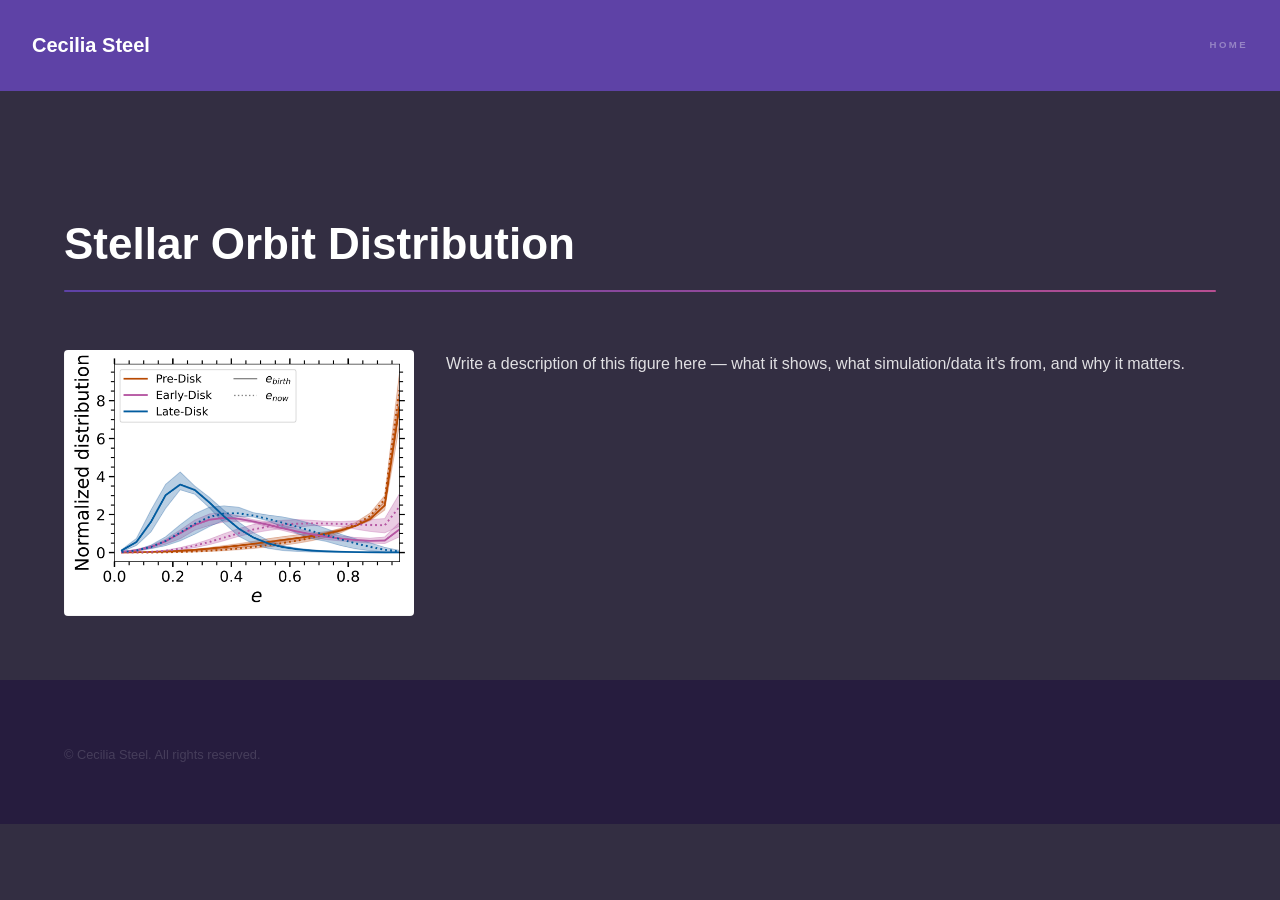
<file: figure1.html>
<!DOCTYPE HTML>
<html>
	<head>
		<title></title>
		<meta charset="utf-8" />
		<meta name="viewport" content="width=device-width, initial-scale=1, user-scalable=no" />
		<link rel="stylesheet" href="assets/css/main.css" />
		<link rel="stylesheet" href="assets/css/custom.css" />
		<noscript><link rel="stylesheet" href="assets/css/noscript.css" /></noscript>
	</head>
	<body class="is-preload">
		<header id="header">
			<a href="index.html" class="title">Cecilia Steel</a>
			<nav>
				<ul>
					<li><a href="index.html">Home</a></li>
				</ul>
			</nav>
		</header>
		<div id="wrapper">
			<section id="main" class="wrapper">
			    <div class="inner">
			        <h1 class="major">Stellar Orbit Distribution</h1>
			        <div id="figure-content">
			            <span class="image fit" id="figure-image"><img src="images/edist.png" alt="" /></span>
			            <p>Write a description of this figure here — what it shows, what simulation/data it's from, and why it matters.</p>
			        </div>
			    </div>
			</section>
		</div>
		<footer id="footer" class="wrapper alt">
			<div class="inner">
				<ul class="menu">
					<li>&copy; Cecilia Steel. All rights reserved.</li>
				</ul>
			</div>
		</footer>
		<script src="assets/js/jquery.min.js"></script>
		<script src="assets/js/jquery.scrollex.min.js"></script>
		<script src="assets/js/jquery.scrolly.min.js"></script>
		<script src="assets/js/browser.min.js"></script>
		<script src="assets/js/breakpoints.min.js"></script>
		<script src="assets/js/util.js"></script>
		<script src="assets/js/main.js"></script>
	</body>
</html>
</file>
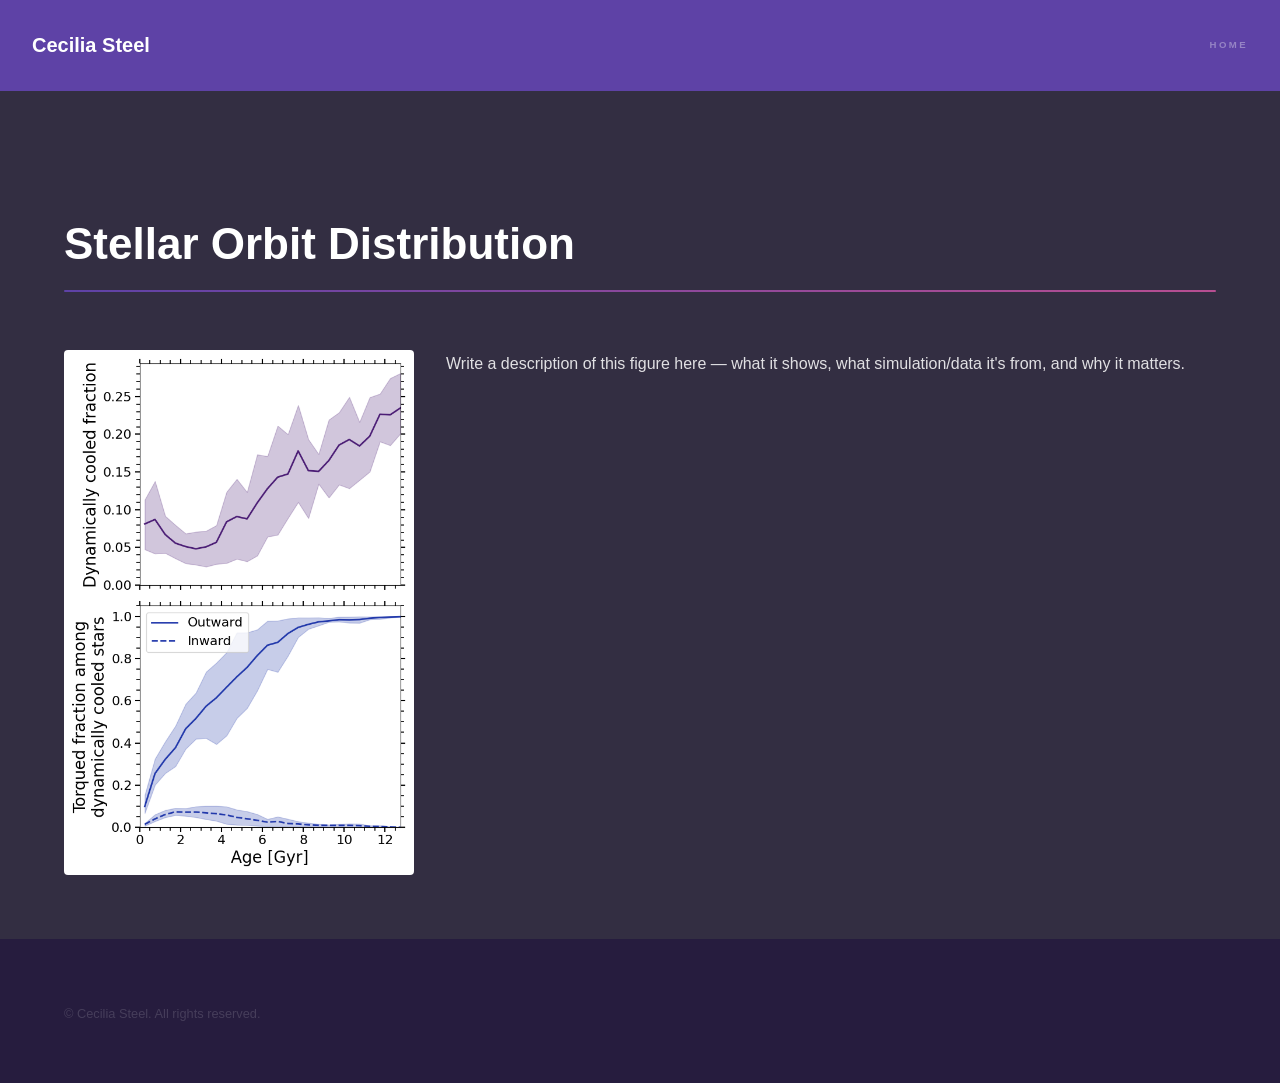
<file: figure3.html>
<!DOCTYPE HTML>
<html>
	<head>
		<title></title>
		<meta charset="utf-8" />
		<meta name="viewport" content="width=device-width, initial-scale=1, user-scalable=no" />
		<link rel="stylesheet" href="assets/css/main.css" />
		<link rel="stylesheet" href="assets/css/custom.css" />
		<noscript><link rel="stylesheet" href="assets/css/noscript.css" /></noscript>
	</head>
	<body class="is-preload">
		<header id="header">
			<a href="index.html" class="title">Cecilia Steel</a>
			<nav>
				<ul>
					<li><a href="index.html">Home</a></li>
				</ul>
			</nav>
		</header>
		<div id="wrapper">
			<section id="main" class="wrapper">
			    <div class="inner">
			        <h1 class="major">Stellar Orbit Distribution</h1>
			        <div id="figure-content">
			            <span class="image fit" id="figure-image"><img src="images/colderfrac_inoutfrac_age2_16.png" alt="" /></span>
			            <p>Write a description of this figure here — what it shows, what simulation/data it's from, and why it matters.</p>
			        </div>
			    </div>
			</section>
		</div>
		<footer id="footer" class="wrapper alt">
			<div class="inner">
				<ul class="menu">
					<li>&copy; Cecilia Steel. All rights reserved.</li>
				</ul>
			</div>
		</footer>
		<script src="assets/js/jquery.min.js"></script>
		<script src="assets/js/jquery.scrollex.min.js"></script>
		<script src="assets/js/jquery.scrolly.min.js"></script>
		<script src="assets/js/browser.min.js"></script>
		<script src="assets/js/breakpoints.min.js"></script>
		<script src="assets/js/util.js"></script>
		<script src="assets/js/main.js"></script>
	</body>
</html>
</file>
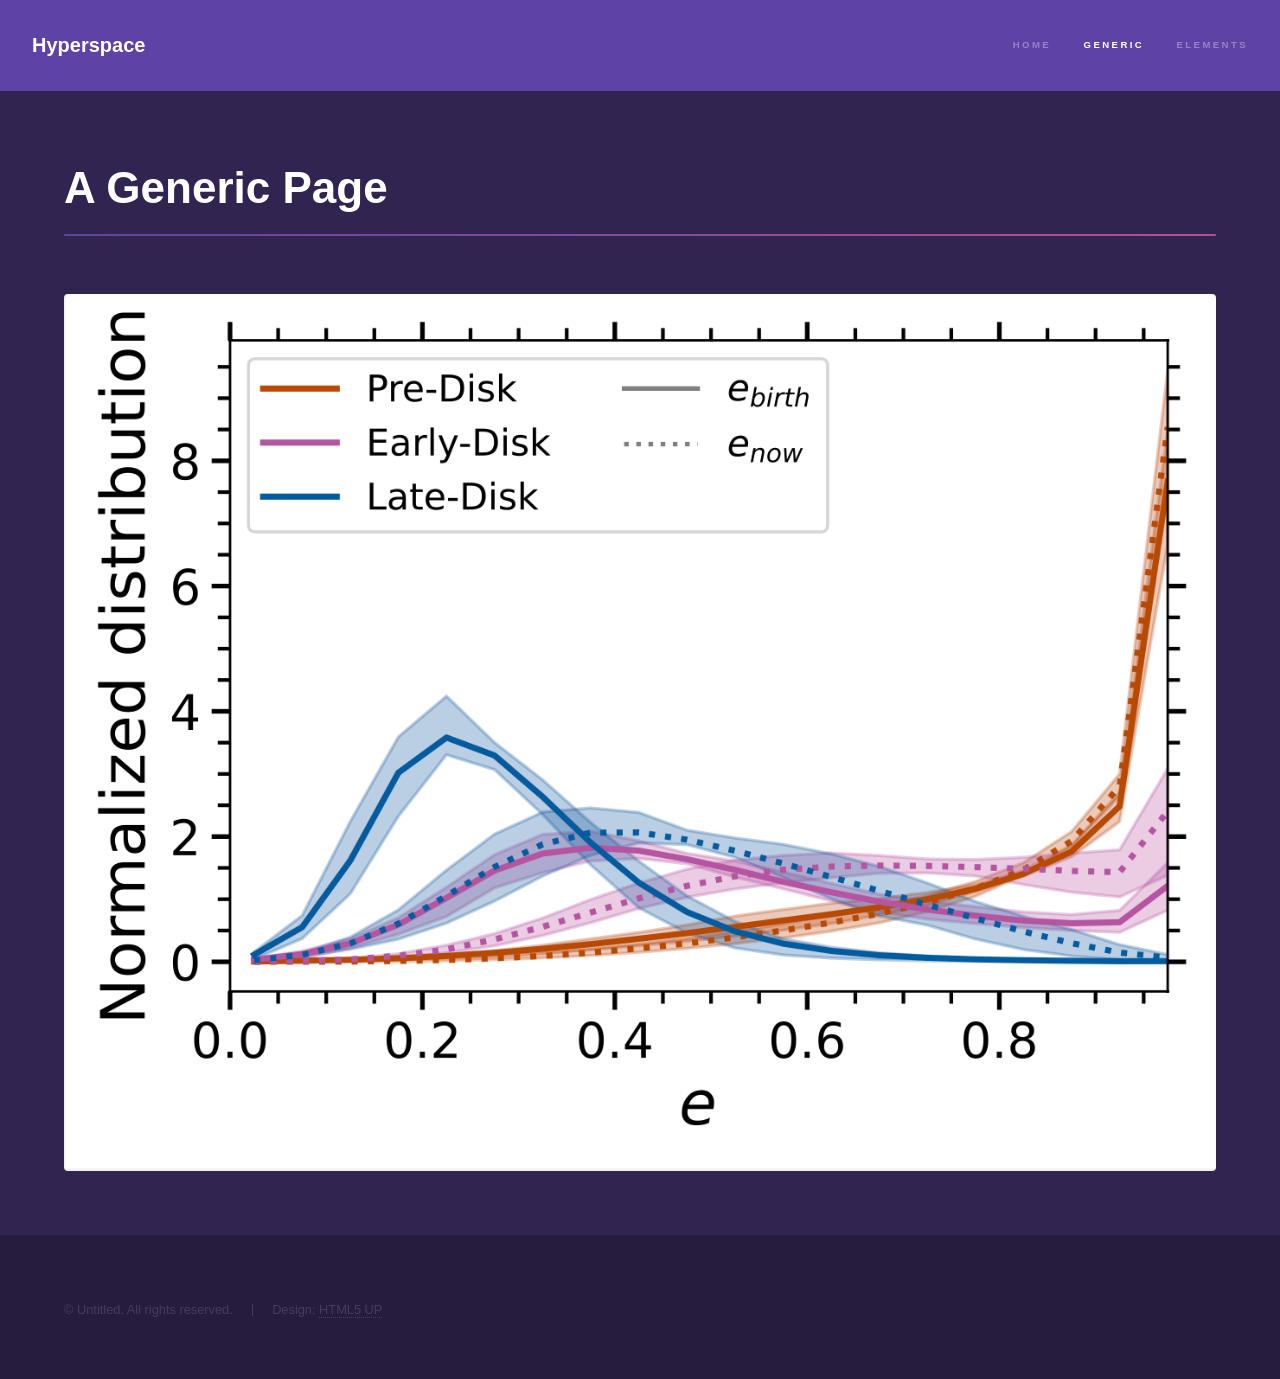
<file: generic.html>
<!DOCTYPE HTML>
<!--
	Hyperspace by HTML5 UP
	html5up.net | @ajlkn
	Free for personal and commercial use under the CCA 3.0 license (html5up.net/license)
-->
<html>
	<head>
		<title>Generic - Hyperspace by HTML5 UP</title>
		<meta charset="utf-8" />
		<meta name="viewport" content="width=device-width, initial-scale=1, user-scalable=no" />
		<link rel="stylesheet" href="assets/css/main.css" />
		<noscript><link rel="stylesheet" href="assets/css/noscript.css" /></noscript>
	</head>
	<body class="is-preload">

		<!-- Header -->
			<header id="header">
				<a href="index.html" class="title">Hyperspace</a>
				<nav>
					<ul>
						<li><a href="index.html">Home</a></li>
						<li><a href="generic.html" class="active">Generic</a></li>
						<li><a href="elements.html">Elements</a></li>
					</ul>
				</nav>
			</header>

		<!-- Wrapper -->
			<div id="wrapper">

				<!-- Main -->
					<section id="main" class="wrapper">
						<div class="inner">
							<h1 class="major">A Generic Page</h1>
							<span class="image fit"><img src="images/edist.png" alt="" /></span>
							<p></p>
							<p></p>
						</div>
					</section>

			</div>

		<!-- Footer -->
			<footer id="footer" class="wrapper alt">
				<div class="inner">
					<ul class="menu">
						<li>&copy; Untitled. All rights reserved.</li><li>Design: <a href="http://html5up.net">HTML5 UP</a></li>
					</ul>
				</div>
			</footer>

		<!-- Scripts -->
			<script src="assets/js/jquery.min.js"></script>
			<script src="assets/js/jquery.scrollex.min.js"></script>
			<script src="assets/js/jquery.scrolly.min.js"></script>
			<script src="assets/js/browser.min.js"></script>
			<script src="assets/js/breakpoints.min.js"></script>
			<script src="assets/js/util.js"></script>
			<script src="assets/js/main.js"></script>

	</body>
</html>
</file>
<file: assets/css/custom.css>
#sidebar-bg {
    background-image: url('images/MW_image4.jpg');
    background-size: contain;
    background-position: center top;
}
    
#profile-pic {
    width: calc(100% + 5em);
    margin-left: -2.5em;
    margin-right: -2.5em;
    margin-bottom: 1.5em;
    text-align: center;
    box-sizing: border-box;
}

#sidebar #profile-pic img {
    display: block !important;
    width: 55% !important;
    aspect-ratio: 1 / 1 !important;
    max-width: none !important;
    border-radius: 50% !important;
    object-fit: cover !important;
    border: 3px solid #ffffff !important;
    margin: 0 auto !important;
}


#sidebar {
    width: 20em; /* up from default 18em, adjust to taste */
}

#sidebar + #wrapper {
    margin-left: 20em; /* must match sidebar width exactly */
}

#sidebar {
    width: 20em;
    overflow: hidden; /* keeps the moving background from spilling out */
}

#sidebar-bg {
    position: absolute;
    top: 0;
    left: 0;
    width: 100%;
    height: 150%; /* taller than the sidebar so it has room to shift */
    background-image: url('images/MW_image4.jpg');
    background-size: cover;
    background-position: center;
    z-index: -1;
}

#profile-name {
    color: #ffffff;
    text-align: center;
    margin-top: 0.75em;
    margin-bottom: 0;
    font-size: 2.0em;
    font-weight: 600;
}

#profile-title {
    color: #ffffff;
    font-size: 1.5em;
    font-weight: 400;
    opacity: 0.75;
    margin-top: 0.25em;
}

#about-photos {
    display: grid;
    grid-template-columns: repeat(5, 1fr);
    gap: 1em;
    width: 100%;
    max-width: 1400px;
    margin: 2em auto;
}

#about-photos img {
    width: 100%;
    height: 100%;
    object-fit: cover;
    border-radius: 8px;
}

#intro {
    background-color: #332E42; /* or whatever color you're currently using */
    background-image: none !important;
}

#intro h1,
#intro p {
    color: #ffffff;
}

#sidebar nav a:before {
    background: #ffffff !important;
}

#sidebar nav a:after {
    background-image: linear-gradient(to right, #ffffff, #ffffff) !important;
}

#research-content {
    display: flex;
    align-items: flex-start;
    gap: 2em;
    margin: 2em 0;
}

#research-video-wrap {
    width: 55%;
    max-width: 600px;
    flex-shrink: 0;
}

#research-video {
    width: 100%;
    border-radius: 8px;
    display: block;
}

#video-caption {
    font-size: 0.85em;
    opacity: 0.75;
    text-align: center;
    margin-top: 0.5em;
    margin-bottom: 0;
}

#research-text {
    flex: 1;
}

#research-text p {
    margin: 0 0 1.5em 0; /* adds space between the two paragraphs */
}

#research-text p:last-child {
    margin-bottom: 0; /* no extra space after the final paragraph */
}

.wrapper.style1,
.wrapper.style1-alt,
.wrapper.style2,
.wrapper.style2-alt,
.wrapper.style3,
.wrapper.style3-alt {
    background-color: #332E42 !important;
}

.spotlights > section {
    align-items: flex-start !important;
    min-height: 0 !important;
}

.spotlights > section > .content {
    flex: 1 !important;
    width: auto !important;
}

.spotlights > section > .image {
    width: 25em !important;
    background: none !important;
    background-image: none !important;
}

.spotlights > section > .image img {
    display: block !important;
    width: 100% !important;
    height: auto !important;
}

.spotlights > section > .content {
    display: flex !important;
    flex: 1 !important;
    width: auto !important;
    padding: 2em 3em !important;
}

.spotlights > section:nth-child(2),
.spotlights > section:nth-child(3) {
    background-color: transparent !important;
}

#main.wrapper {
    background-color: #332E42 !important;
}

body {
    background-color: #332E42;
}

#figure-content {
    display: flex;
    align-items: flex-start;
    gap: 2em;
}

#figure-image {
    width: 35%;
    max-width: 350px;
    flex-shrink: 0;
}

#figure-image img {
    width: 100%;
    height: auto;
    display: block;
}

#figure-content p {
    flex: 1;
    margin: 0;
}

#figure-citation {
    text-align: left;
    font-size: 0.85em;
    opacity: 0.7;
    padding: 1em 0 2em 0;
    background-color: #332E42;
}
@media screen and (max-width: 1280px) {
    #sidebar {
        display: block !important;
        position: fixed !important;
        top: 0 !important;
        left: 0 !important;
        width: 100% !important;
        height: 3.5em !important;
        overflow: visible !important;
        z-index: 10000 !important;
    }

    #sidebar-bg {
        display: block !important;
        position: absolute !important;
        top: 0 !important;
        left: 0 !important;
        width: 100% !important;
        height: 100% !important;
        background-size: cover !important;
        background-position: center !important;
    }

    #sidebar > .inner {
        flex-direction: row !important;
        align-items: center !important;
        height: 100% !important;
        justify-content: center !important;
        position: relative !important;
        z-index: 1 !important;
    }

    #profile-pic {
        display: flex !important;
        align-items: center !important;
        width: auto !important;
        margin: 0 1em 0 0 !important;
    }

    #sidebar #profile-pic img {
        width: 2.2em !important;
        height: 2.2em !important;
        margin: 0 !important;
        border-width: 2px !important;
    }

    #profile-name,
    #profile-title {
        display: none !important;
    }

    #sidebar nav ul {
        display: flex !important;
        flex-direction: row !important;
        margin: 0 !important;
    }

    #sidebar nav ul li {
        margin: 0 0 0 1.5em !important;
    }

    #sidebar nav ul li:first-child {
        margin-left: 0 !important;
    }

    #wrapper {
        padding-top: 3.5em !important;
        margin-left: 0 !important;
    }
}

@media screen and (max-width: 736px) {
    .spotlights > section {
        display: block !important;
    }
    .spotlights > section > .image {
        width: 100% !important;
        height: auto !important;
        overflow: hidden;
    }
    #about-photos {
        grid-template-columns: repeat(2, 1fr) !important;
    }
    #research-content,
    #figure-content {
        flex-direction: column !important;
    }
    #research-video-wrap,
    #figure-image {
        width: 100% !important;
        max-width: 100% !important;
    }
}
</file>
<file: assets/css/noscript.css>
/*
	Hyperspace by HTML5 UP
	html5up.net | @ajlkn
	Free for personal and commercial use under the CCA 3.0 license (html5up.net/license)
*/

/* Spotlights */

	.spotlights > section > .image:before {
		opacity: 0 !important;
	}

	.spotlights > section > .content > .inner {
		-moz-transform: none !important;
		-webkit-transform: none !important;
		-ms-transform: none !important;
		transform: none !important;
		opacity: 1 !important;
	}

/* Wrapper */

	.wrapper > .inner {
		opacity: 1 !important;
		-moz-transform: none !important;
		-webkit-transform: none !important;
		-ms-transform: none !important;
		transform: none !important;
	}

/* Sidebar */

	#sidebar > .inner {
		opacity: 1 !important;
	}

	#sidebar nav > ul > li {
		-moz-transform: none !important;
		-webkit-transform: none !important;
		-ms-transform: none !important;
		transform: none !important;
		opacity: 1 !important;
	}
</file>
<file: assets/css/main.css>
@import url(fontawesome-all.min.css);

/*
	Hyperspace by HTML5 UP
	html5up.net | @ajlkn
	Free for personal and commercial use under the CCA 3.0 license (html5up.net/license)
*/

html, body, div, span, applet, object,
iframe, h1, h2, h3, h4, h5, h6, p, blockquote,
pre, a, abbr, acronym, address, big, cite,
code, del, dfn, em, img, ins, kbd, q, s, samp,
small, strike, strong, sub, sup, tt, var, b,
u, i, center, dl, dt, dd, ol, ul, li, fieldset,
form, label, legend, table, caption, tbody,
tfoot, thead, tr, th, td, article, aside,
canvas, details, embed, figure, figcaption,
footer, header, hgroup, menu, nav, output, ruby,
section, summary, time, mark, audio, video {
	margin: 0;
	padding: 0;
	border: 0;
	font-size: 100%;
	font: inherit;
	vertical-align: baseline;}

article, aside, details, figcaption, figure,
footer, header, hgroup, menu, nav, section {
	display: block;}

body {
	line-height: 1;
}

ol, ul {
	list-style: none;
}

blockquote, q {
	quotes: none;
}

	blockquote:before, blockquote:after, q:before, q:after {
		content: '';
		content: none;
	}

table {
	border-collapse: collapse;
	border-spacing: 0;
}

body {
	-webkit-text-size-adjust: none;
}

mark {
	background-color: transparent;
	color: inherit;
}

input::-moz-focus-inner {
	border: 0;
	padding: 0;
}

input, select, textarea {
	-moz-appearance: none;
	-webkit-appearance: none;
	-ms-appearance: none;
	appearance: none;
}

/* Basic */

	@-ms-viewport {
		width: device-width;
	}

	body {
		-ms-overflow-style: scrollbar;
	}

	@media screen and (max-width: 480px) {

		html, body {
			min-width: 320px;
		}

	}

	html {
		box-sizing: border-box;
	}

	*, *:before, *:after {
		box-sizing: inherit;
	}

	body {
		background: #312450;
	}

		body.is-preload *, body.is-preload *:before, body.is-preload *:after {
			-moz-animation: none !important;
			-webkit-animation: none !important;
			-ms-animation: none !important;
			animation: none !important;
			-moz-transition: none !important;
			-webkit-transition: none !important;
			-ms-transition: none !important;
			transition: none !important;
		}

/* Type */

	body, input, select, textarea {
		color: rgba(255, 255, 255, 0.85);
		font-family: Arial, Helvetica, sans-serif;
		font-size: 16.5pt;
		font-weight: normal;
		line-height: 1.75;
	}

		@media screen and (max-width: 1680px) {

			body, input, select, textarea {
				font-size: 13pt;
			}

		}

		@media screen and (max-width: 1280px) {

			body, input, select, textarea {
				font-size: 12pt;
			}

		}

		@media screen and (max-width: 360px) {

			body, input, select, textarea {
				font-size: 11pt;
			}

		}

	a {
		-moz-transition: color 0.2s ease, border-bottom-color 0.2s ease;
		-webkit-transition: color 0.2s ease, border-bottom-color 0.2s ease;
		-ms-transition: color 0.2s ease, border-bottom-color 0.2s ease;
		transition: color 0.2s ease, border-bottom-color 0.2s ease;
		border-bottom: dotted 1px rgba(255, 255, 255, 0.35);
		color: inherit;
		text-decoration: none;
	}

		a:hover {
			border-bottom-color: transparent;
			color: #ffffff;
		}

	strong, b {
		color: #ffffff;
		font-weight: bold;
	}

	em, i {
		font-style: italic;
	}

	p {
		margin: 0 0 2em 0;
	}

	h1, h2, h3, h4, h5, h6 {
		color: #ffffff;
		font-weight: bold;
		line-height: 1.5;
		margin: 0 0 0.5em 0;
	}

		h1 a, h2 a, h3 a, h4 a, h5 a, h6 a {
			color: inherit;
			text-decoration: none;
		}

	h1 {
		font-size: 2.75em;
	}

		h1.major {
			margin: 0 0 1.3em 0;
			position: relative;
			padding-bottom: 0.35em;
		}

			h1.major:after {
				background-image: -moz-linear-gradient(to right, #5e42a6, #b74e91);
				background-image: -webkit-linear-gradient(to right, #5e42a6, #b74e91);
				background-image: -ms-linear-gradient(to right, #5e42a6, #b74e91);
				background-image: linear-gradient(to right, #5e42a6, #b74e91);
				-moz-transition: max-width 0.2s ease;
				-webkit-transition: max-width 0.2s ease;
				-ms-transition: max-width 0.2s ease;
				transition: max-width 0.2s ease;
				border-radius: 0.2em;
				bottom: 0;
				content: '';
				height: 0.05em;
				position: absolute;
				right: 0;
				width: 100%;
			}

	h2 {
		font-size: 1.75em;
	}

	h3 {
		font-size: 1.1em;
	}

	h4 {
		font-size: 1em;
	}

	h5 {
		font-size: 0.8em;
	}

	h6 {
		font-size: 0.6em;
	}

	@media screen and (max-width: 736px) {

		h1 {
			font-size: 2em;
		}

		h2 {
			font-size: 1.25em;
		}

		h3 {
			font-size: 1em;
		}

		h4 {
			font-size: 0.8em;
		}

		h5 {
			font-size: 0.6em;
		}

		h6 {
			font-size: 0.6em;
		}

	}

	sub {
		font-size: 0.8em;
		position: relative;
		top: 0.5em;
	}

	sup {
		font-size: 0.8em;
		position: relative;
		top: -0.5em;
	}

	blockquote {
		border-left: solid 4px rgba(255, 255, 255, 0.15);
		font-style: italic;
		margin: 0 0 2em 0;
		padding: 0.5em 0 0.5em 2em;
	}

	code {
		background: rgba(255, 255, 255, 0.05);
		border-radius: 0.25em;
		border: solid 1px rgba(255, 255, 255, 0.15);
		font-family: "Courier New", monospace;
		font-size: 0.9em;
		margin: 0 0.25em;
		padding: 0.25em 0.65em;
	}

	pre {
		-webkit-overflow-scrolling: touch;
		font-family: "Courier New", monospace;
		font-size: 0.9em;
		margin: 0 0 2em 0;
	}

		pre code {
			display: block;
			line-height: 1.75em;
			padding: 1em 1.5em;
			overflow-x: auto;
		}

	hr {
		border: 0;
		border-bottom: solid 1px rgba(255, 255, 255, 0.15);
		margin: 2em 0;
	}

		hr.major {
			margin: 3em 0;
		}

	.align-left {
		text-align: left;
	}

	.align-center {
		text-align: center;
	}

	.align-right {
		text-align: right;
	}

/* Row */

	.row {
		display: flex;
		flex-wrap: wrap;
		box-sizing: border-box;
		align-items: stretch;
	}

		.row > * {
			box-sizing: border-box;
		}

		.row.gtr-uniform > * > :last-child {
			margin-bottom: 0;
		}

		.row.aln-left {
			justify-content: flex-start;
		}

		.row.aln-center {
			justify-content: center;
		}

		.row.aln-right {
			justify-content: flex-end;
		}

		.row.aln-top {
			align-items: flex-start;
		}

		.row.aln-middle {
			align-items: center;
		}

		.row.aln-bottom {
			align-items: flex-end;
		}

		.row > .imp {
			order: -1;
		}

		.row > .col-1 {
			width: 8.33333%;
		}

		.row > .off-1 {
			margin-left: 8.33333%;
		}

		.row > .col-2 {
			width: 16.66667%;
		}

		.row > .off-2 {
			margin-left: 16.66667%;
		}

		.row > .col-3 {
			width: 25%;
		}

		.row > .off-3 {
			margin-left: 25%;
		}

		.row > .col-4 {
			width: 33.33333%;
		}

		.row > .off-4 {
			margin-left: 33.33333%;
		}

		.row > .col-5 {
			width: 41.66667%;
		}

		.row > .off-5 {
			margin-left: 41.66667%;
		}

		.row > .col-6 {
			width: 50%;
		}

		.row > .off-6 {
			margin-left: 50%;
		}

		.row > .col-7 {
			width: 58.33333%;
		}

		.row > .off-7 {
			margin-left: 58.33333%;
		}

		.row > .col-8 {
			width: 66.66667%;
		}

		.row > .off-8 {
			margin-left: 66.66667%;
		}

		.row > .col-9 {
			width: 75%;
		}

		.row > .off-9 {
			margin-left: 75%;
		}

		.row > .col-10 {
			width: 83.33333%;
		}

		.row > .off-10 {
			margin-left: 83.33333%;
		}

		.row > .col-11 {
			width: 91.66667%;
		}

		.row > .off-11 {
			margin-left: 91.66667%;
		}

		.row > .col-12 {
			width: 100%;
		}

		.row > .off-12 {
			margin-left: 100%;
		}

		.row.gtr-0 {
			margin-top: 0;
			margin-left: 0em;
		}

			.row.gtr-0 > * {
				padding: 0 0 0 0em;
			}

			.row.gtr-0.gtr-uniform {
				margin-top: 0em;
			}

				.row.gtr-0.gtr-uniform > * {
					padding-top: 0em;
				}

		.row.gtr-25 {
			margin-top: 0;
			margin-left: -0.375em;
		}

			.row.gtr-25 > * {
				padding: 0 0 0 0.375em;
			}

			.row.gtr-25.gtr-uniform {
				margin-top: -0.375em;
			}

				.row.gtr-25.gtr-uniform > * {
					padding-top: 0.375em;
				}

		.row.gtr-50 {
			margin-top: 0;
			margin-left: -0.75em;
		}

			.row.gtr-50 > * {
				padding: 0 0 0 0.75em;
			}

			.row.gtr-50.gtr-uniform {
				margin-top: -0.75em;
			}

				.row.gtr-50.gtr-uniform > * {
					padding-top: 0.75em;
				}

		.row {
			margin-top: 0;
			margin-left: -1.5em;
		}

			.row > * {
				padding: 0 0 0 1.5em;
			}

			.row.gtr-uniform {
				margin-top: -1.5em;
			}

				.row.gtr-uniform > * {
					padding-top: 1.5em;
				}

		.row.gtr-150 {
			margin-top: 0;
			margin-left: -2.25em;
		}

			.row.gtr-150 > * {
				padding: 0 0 0 2.25em;
			}

			.row.gtr-150.gtr-uniform {
				margin-top: -2.25em;
			}

				.row.gtr-150.gtr-uniform > * {
					padding-top: 2.25em;
				}

		.row.gtr-200 {
			margin-top: 0;
			margin-left: -3em;
		}

			.row.gtr-200 > * {
				padding: 0 0 0 3em;
			}

			.row.gtr-200.gtr-uniform {
				margin-top: -3em;
			}

				.row.gtr-200.gtr-uniform > * {
					padding-top: 3em;
				}

		@media screen and (max-width: 1680px) {

			.row {
				display: flex;
				flex-wrap: wrap;
				box-sizing: border-box;
				align-items: stretch;
			}

				.row > * {
					box-sizing: border-box;
				}

				.row.gtr-uniform > * > :last-child {
					margin-bottom: 0;
				}

				.row.aln-left {
					justify-content: flex-start;
				}

				.row.aln-center {
					justify-content: center;
				}

				.row.aln-right {
					justify-content: flex-end;
				}

				.row.aln-top {
					align-items: flex-start;
				}

				.row.aln-middle {
					align-items: center;
				}

				.row.aln-bottom {
					align-items: flex-end;
				}

				.row > .imp-xlarge {
					order: -1;
				}

				.row > .col-1-xlarge {
					width: 8.33333%;
				}

				.row > .off-1-xlarge {
					margin-left: 8.33333%;
				}

				.row > .col-2-xlarge {
					width: 16.66667%;
				}

				.row > .off-2-xlarge {
					margin-left: 16.66667%;
				}

				.row > .col-3-xlarge {
					width: 25%;
				}

				.row > .off-3-xlarge {
					margin-left: 25%;
				}

				.row > .col-4-xlarge {
					width: 33.33333%;
				}

				.row > .off-4-xlarge {
					margin-left: 33.33333%;
				}

				.row > .col-5-xlarge {
					width: 41.66667%;
				}

				.row > .off-5-xlarge {
					margin-left: 41.66667%;
				}

				.row > .col-6-xlarge {
					width: 50%;
				}

				.row > .off-6-xlarge {
					margin-left: 50%;
				}

				.row > .col-7-xlarge {
					width: 58.33333%;
				}

				.row > .off-7-xlarge {
					margin-left: 58.33333%;
				}

				.row > .col-8-xlarge {
					width: 66.66667%;
				}

				.row > .off-8-xlarge {
					margin-left: 66.66667%;
				}

				.row > .col-9-xlarge {
					width: 75%;
				}

				.row > .off-9-xlarge {
					margin-left: 75%;
				}

				.row > .col-10-xlarge {
					width: 83.33333%;
				}

				.row > .off-10-xlarge {
					margin-left: 83.33333%;
				}

				.row > .col-11-xlarge {
					width: 91.66667%;
				}

				.row > .off-11-xlarge {
					margin-left: 91.66667%;
				}

				.row > .col-12-xlarge {
					width: 100%;
				}

				.row > .off-12-xlarge {
					margin-left: 100%;
				}

				.row.gtr-0 {
					margin-top: 0;
					margin-left: 0em;
				}

					.row.gtr-0 > * {
						padding: 0 0 0 0em;
					}

					.row.gtr-0.gtr-uniform {
						margin-top: 0em;
					}

						.row.gtr-0.gtr-uniform > * {
							padding-top: 0em;
						}

				.row.gtr-25 {
					margin-top: 0;
					margin-left: -0.375em;
				}

					.row.gtr-25 > * {
						padding: 0 0 0 0.375em;
					}

					.row.gtr-25.gtr-uniform {
						margin-top: -0.375em;
					}

						.row.gtr-25.gtr-uniform > * {
							padding-top: 0.375em;
						}

				.row.gtr-50 {
					margin-top: 0;
					margin-left: -0.75em;
				}

					.row.gtr-50 > * {
						padding: 0 0 0 0.75em;
					}

					.row.gtr-50.gtr-uniform {
						margin-top: -0.75em;
					}

						.row.gtr-50.gtr-uniform > * {
							padding-top: 0.75em;
						}

				.row {
					margin-top: 0;
					margin-left: -1.5em;
				}

					.row > * {
						padding: 0 0 0 1.5em;
					}

					.row.gtr-uniform {
						margin-top: -1.5em;
					}

						.row.gtr-uniform > * {
							padding-top: 1.5em;
						}

				.row.gtr-150 {
					margin-top: 0;
					margin-left: -2.25em;
				}

					.row.gtr-150 > * {
						padding: 0 0 0 2.25em;
					}

					.row.gtr-150.gtr-uniform {
						margin-top: -2.25em;
					}

						.row.gtr-150.gtr-uniform > * {
							padding-top: 2.25em;
						}

				.row.gtr-200 {
					margin-top: 0;
					margin-left: -3em;
				}

					.row.gtr-200 > * {
						padding: 0 0 0 3em;
					}

					.row.gtr-200.gtr-uniform {
						margin-top: -3em;
					}

						.row.gtr-200.gtr-uniform > * {
							padding-top: 3em;
						}

		}

		@media screen and (max-width: 1280px) {

			.row {
				display: flex;
				flex-wrap: wrap;
				box-sizing: border-box;
				align-items: stretch;
			}

				.row > * {
					box-sizing: border-box;
				}

				.row.gtr-uniform > * > :last-child {
					margin-bottom: 0;
				}

				.row.aln-left {
					justify-content: flex-start;
				}

				.row.aln-center {
					justify-content: center;
				}

				.row.aln-right {
					justify-content: flex-end;
				}

				.row.aln-top {
					align-items: flex-start;
				}

				.row.aln-middle {
					align-items: center;
				}

				.row.aln-bottom {
					align-items: flex-end;
				}

				.row > .imp-large {
					order: -1;
				}

				.row > .col-1-large {
					width: 8.33333%;
				}

				.row > .off-1-large {
					margin-left: 8.33333%;
				}

				.row > .col-2-large {
					width: 16.66667%;
				}

				.row > .off-2-large {
					margin-left: 16.66667%;
				}

				.row > .col-3-large {
					width: 25%;
				}

				.row > .off-3-large {
					margin-left: 25%;
				}

				.row > .col-4-large {
					width: 33.33333%;
				}

				.row > .off-4-large {
					margin-left: 33.33333%;
				}

				.row > .col-5-large {
					width: 41.66667%;
				}

				.row > .off-5-large {
					margin-left: 41.66667%;
				}

				.row > .col-6-large {
					width: 50%;
				}

				.row > .off-6-large {
					margin-left: 50%;
				}

				.row > .col-7-large {
					width: 58.33333%;
				}

				.row > .off-7-large {
					margin-left: 58.33333%;
				}

				.row > .col-8-large {
					width: 66.66667%;
				}

				.row > .off-8-large {
					margin-left: 66.66667%;
				}

				.row > .col-9-large {
					width: 75%;
				}

				.row > .off-9-large {
					margin-left: 75%;
				}

				.row > .col-10-large {
					width: 83.33333%;
				}

				.row > .off-10-large {
					margin-left: 83.33333%;
				}

				.row > .col-11-large {
					width: 91.66667%;
				}

				.row > .off-11-large {
					margin-left: 91.66667%;
				}

				.row > .col-12-large {
					width: 100%;
				}

				.row > .off-12-large {
					margin-left: 100%;
				}

				.row.gtr-0 {
					margin-top: 0;
					margin-left: 0em;
				}

					.row.gtr-0 > * {
						padding: 0 0 0 0em;
					}

					.row.gtr-0.gtr-uniform {
						margin-top: 0em;
					}

						.row.gtr-0.gtr-uniform > * {
							padding-top: 0em;
						}

				.row.gtr-25 {
					margin-top: 0;
					margin-left: -0.375em;
				}

					.row.gtr-25 > * {
						padding: 0 0 0 0.375em;
					}

					.row.gtr-25.gtr-uniform {
						margin-top: -0.375em;
					}

						.row.gtr-25.gtr-uniform > * {
							padding-top: 0.375em;
						}

				.row.gtr-50 {
					margin-top: 0;
					margin-left: -0.75em;
				}

					.row.gtr-50 > * {
						padding: 0 0 0 0.75em;
					}

					.row.gtr-50.gtr-uniform {
						margin-top: -0.75em;
					}

						.row.gtr-50.gtr-uniform > * {
							padding-top: 0.75em;
						}

				.row {
					margin-top: 0;
					margin-left: -1.5em;
				}

					.row > * {
						padding: 0 0 0 1.5em;
					}

					.row.gtr-uniform {
						margin-top: -1.5em;
					}

						.row.gtr-uniform > * {
							padding-top: 1.5em;
						}

				.row.gtr-150 {
					margin-top: 0;
					margin-left: -2.25em;
				}

					.row.gtr-150 > * {
						padding: 0 0 0 2.25em;
					}

					.row.gtr-150.gtr-uniform {
						margin-top: -2.25em;
					}

						.row.gtr-150.gtr-uniform > * {
							padding-top: 2.25em;
						}

				.row.gtr-200 {
					margin-top: 0;
					margin-left: -3em;
				}

					.row.gtr-200 > * {
						padding: 0 0 0 3em;
					}

					.row.gtr-200.gtr-uniform {
						margin-top: -3em;
					}

						.row.gtr-200.gtr-uniform > * {
							padding-top: 3em;
						}

		}

		@media screen and (max-width: 980px) {

			.row {
				display: flex;
				flex-wrap: wrap;
				box-sizing: border-box;
				align-items: stretch;
			}

				.row > * {
					box-sizing: border-box;
				}

				.row.gtr-uniform > * > :last-child {
					margin-bottom: 0;
				}

				.row.aln-left {
					justify-content: flex-start;
				}

				.row.aln-center {
					justify-content: center;
				}

				.row.aln-right {
					justify-content: flex-end;
				}

				.row.aln-top {
					align-items: flex-start;
				}

				.row.aln-middle {
					align-items: center;
				}

				.row.aln-bottom {
					align-items: flex-end;
				}

				.row > .imp-medium {
					order: -1;
				}

				.row > .col-1-medium {
					width: 8.33333%;
				}

				.row > .off-1-medium {
					margin-left: 8.33333%;
				}

				.row > .col-2-medium {
					width: 16.66667%;
				}

				.row > .off-2-medium {
					margin-left: 16.66667%;
				}

				.row > .col-3-medium {
					width: 25%;
				}

				.row > .off-3-medium {
					margin-left: 25%;
				}

				.row > .col-4-medium {
					width: 33.33333%;
				}

				.row > .off-4-medium {
					margin-left: 33.33333%;
				}

				.row > .col-5-medium {
					width: 41.66667%;
				}

				.row > .off-5-medium {
					margin-left: 41.66667%;
				}

				.row > .col-6-medium {
					width: 50%;
				}

				.row > .off-6-medium {
					margin-left: 50%;
				}

				.row > .col-7-medium {
					width: 58.33333%;
				}

				.row > .off-7-medium {
					margin-left: 58.33333%;
				}

				.row > .col-8-medium {
					width: 66.66667%;
				}

				.row > .off-8-medium {
					margin-left: 66.66667%;
				}

				.row > .col-9-medium {
					width: 75%;
				}

				.row > .off-9-medium {
					margin-left: 75%;
				}

				.row > .col-10-medium {
					width: 83.33333%;
				}

				.row > .off-10-medium {
					margin-left: 83.33333%;
				}

				.row > .col-11-medium {
					width: 91.66667%;
				}

				.row > .off-11-medium {
					margin-left: 91.66667%;
				}

				.row > .col-12-medium {
					width: 100%;
				}

				.row > .off-12-medium {
					margin-left: 100%;
				}

				.row.gtr-0 {
					margin-top: 0;
					margin-left: 0em;
				}

					.row.gtr-0 > * {
						padding: 0 0 0 0em;
					}

					.row.gtr-0.gtr-uniform {
						margin-top: 0em;
					}

						.row.gtr-0.gtr-uniform > * {
							padding-top: 0em;
						}

				.row.gtr-25 {
					margin-top: 0;
					margin-left: -0.375em;
				}

					.row.gtr-25 > * {
						padding: 0 0 0 0.375em;
					}

					.row.gtr-25.gtr-uniform {
						margin-top: -0.375em;
					}

						.row.gtr-25.gtr-uniform > * {
							padding-top: 0.375em;
						}

				.row.gtr-50 {
					margin-top: 0;
					margin-left: -0.75em;
				}

					.row.gtr-50 > * {
						padding: 0 0 0 0.75em;
					}

					.row.gtr-50.gtr-uniform {
						margin-top: -0.75em;
					}

						.row.gtr-50.gtr-uniform > * {
							padding-top: 0.75em;
						}

				.row {
					margin-top: 0;
					margin-left: -1.5em;
				}

					.row > * {
						padding: 0 0 0 1.5em;
					}

					.row.gtr-uniform {
						margin-top: -1.5em;
					}

						.row.gtr-uniform > * {
							padding-top: 1.5em;
						}

				.row.gtr-150 {
					margin-top: 0;
					margin-left: -2.25em;
				}

					.row.gtr-150 > * {
						padding: 0 0 0 2.25em;
					}

					.row.gtr-150.gtr-uniform {
						margin-top: -2.25em;
					}

						.row.gtr-150.gtr-uniform > * {
							padding-top: 2.25em;
						}

				.row.gtr-200 {
					margin-top: 0;
					margin-left: -3em;
				}

					.row.gtr-200 > * {
						padding: 0 0 0 3em;
					}

					.row.gtr-200.gtr-uniform {
						margin-top: -3em;
					}

						.row.gtr-200.gtr-uniform > * {
							padding-top: 3em;
						}

		}

		@media screen and (max-width: 736px) {

			.row {
				display: flex;
				flex-wrap: wrap;
				box-sizing: border-box;
				align-items: stretch;
			}

				.row > * {
					box-sizing: border-box;
				}

				.row.gtr-uniform > * > :last-child {
					margin-bottom: 0;
				}

				.row.aln-left {
					justify-content: flex-start;
				}

				.row.aln-center {
					justify-content: center;
				}

				.row.aln-right {
					justify-content: flex-end;
				}

				.row.aln-top {
					align-items: flex-start;
				}

				.row.aln-middle {
					align-items: center;
				}

				.row.aln-bottom {
					align-items: flex-end;
				}

				.row > .imp-small {
					order: -1;
				}

				.row > .col-1-small {
					width: 8.33333%;
				}

				.row > .off-1-small {
					margin-left: 8.33333%;
				}

				.row > .col-2-small {
					width: 16.66667%;
				}

				.row > .off-2-small {
					margin-left: 16.66667%;
				}

				.row > .col-3-small {
					width: 25%;
				}

				.row > .off-3-small {
					margin-left: 25%;
				}

				.row > .col-4-small {
					width: 33.33333%;
				}

				.row > .off-4-small {
					margin-left: 33.33333%;
				}

				.row > .col-5-small {
					width: 41.66667%;
				}

				.row > .off-5-small {
					margin-left: 41.66667%;
				}

				.row > .col-6-small {
					width: 50%;
				}

				.row > .off-6-small {
					margin-left: 50%;
				}

				.row > .col-7-small {
					width: 58.33333%;
				}

				.row > .off-7-small {
					margin-left: 58.33333%;
				}

				.row > .col-8-small {
					width: 66.66667%;
				}

				.row > .off-8-small {
					margin-left: 66.66667%;
				}

				.row > .col-9-small {
					width: 75%;
				}

				.row > .off-9-small {
					margin-left: 75%;
				}

				.row > .col-10-small {
					width: 83.33333%;
				}

				.row > .off-10-small {
					margin-left: 83.33333%;
				}

				.row > .col-11-small {
					width: 91.66667%;
				}

				.row > .off-11-small {
					margin-left: 91.66667%;
				}

				.row > .col-12-small {
					width: 100%;
				}

				.row > .off-12-small {
					margin-left: 100%;
				}

				.row.gtr-0 {
					margin-top: 0;
					margin-left: 0em;
				}

					.row.gtr-0 > * {
						padding: 0 0 0 0em;
					}

					.row.gtr-0.gtr-uniform {
						margin-top: 0em;
					}

						.row.gtr-0.gtr-uniform > * {
							padding-top: 0em;
						}

				.row.gtr-25 {
					margin-top: 0;
					margin-left: -0.375em;
				}

					.row.gtr-25 > * {
						padding: 0 0 0 0.375em;
					}

					.row.gtr-25.gtr-uniform {
						margin-top: -0.375em;
					}

						.row.gtr-25.gtr-uniform > * {
							padding-top: 0.375em;
						}

				.row.gtr-50 {
					margin-top: 0;
					margin-left: -0.75em;
				}

					.row.gtr-50 > * {
						padding: 0 0 0 0.75em;
					}

					.row.gtr-50.gtr-uniform {
						margin-top: -0.75em;
					}

						.row.gtr-50.gtr-uniform > * {
							padding-top: 0.75em;
						}

				.row {
					margin-top: 0;
					margin-left: -1.5em;
				}

					.row > * {
						padding: 0 0 0 1.5em;
					}

					.row.gtr-uniform {
						margin-top: -1.5em;
					}

						.row.gtr-uniform > * {
							padding-top: 1.5em;
						}

				.row.gtr-150 {
					margin-top: 0;
					margin-left: -2.25em;
				}

					.row.gtr-150 > * {
						padding: 0 0 0 2.25em;
					}

					.row.gtr-150.gtr-uniform {
						margin-top: -2.25em;
					}

						.row.gtr-150.gtr-uniform > * {
							padding-top: 2.25em;
						}

				.row.gtr-200 {
					margin-top: 0;
					margin-left: -3em;
				}

					.row.gtr-200 > * {
						padding: 0 0 0 3em;
					}

					.row.gtr-200.gtr-uniform {
						margin-top: -3em;
					}

						.row.gtr-200.gtr-uniform > * {
							padding-top: 3em;
						}

		}

		@media screen and (max-width: 480px) {

			.row {
				display: flex;
				flex-wrap: wrap;
				box-sizing: border-box;
				align-items: stretch;
			}

				.row > * {
					box-sizing: border-box;
				}

				.row.gtr-uniform > * > :last-child {
					margin-bottom: 0;
				}

				.row.aln-left {
					justify-content: flex-start;
				}

				.row.aln-center {
					justify-content: center;
				}

				.row.aln-right {
					justify-content: flex-end;
				}

				.row.aln-top {
					align-items: flex-start;
				}

				.row.aln-middle {
					align-items: center;
				}

				.row.aln-bottom {
					align-items: flex-end;
				}

				.row > .imp-xsmall {
					order: -1;
				}

				.row > .col-1-xsmall {
					width: 8.33333%;
				}

				.row > .off-1-xsmall {
					margin-left: 8.33333%;
				}

				.row > .col-2-xsmall {
					width: 16.66667%;
				}

				.row > .off-2-xsmall {
					margin-left: 16.66667%;
				}

				.row > .col-3-xsmall {
					width: 25%;
				}

				.row > .off-3-xsmall {
					margin-left: 25%;
				}

				.row > .col-4-xsmall {
					width: 33.33333%;
				}

				.row > .off-4-xsmall {
					margin-left: 33.33333%;
				}

				.row > .col-5-xsmall {
					width: 41.66667%;
				}

				.row > .off-5-xsmall {
					margin-left: 41.66667%;
				}

				.row > .col-6-xsmall {
					width: 50%;
				}

				.row > .off-6-xsmall {
					margin-left: 50%;
				}

				.row > .col-7-xsmall {
					width: 58.33333%;
				}

				.row > .off-7-xsmall {
					margin-left: 58.33333%;
				}

				.row > .col-8-xsmall {
					width: 66.66667%;
				}

				.row > .off-8-xsmall {
					margin-left: 66.66667%;
				}

				.row > .col-9-xsmall {
					width: 75%;
				}

				.row > .off-9-xsmall {
					margin-left: 75%;
				}

				.row > .col-10-xsmall {
					width: 83.33333%;
				}

				.row > .off-10-xsmall {
					margin-left: 83.33333%;
				}

				.row > .col-11-xsmall {
					width: 91.66667%;
				}

				.row > .off-11-xsmall {
					margin-left: 91.66667%;
				}

				.row > .col-12-xsmall {
					width: 100%;
				}

				.row > .off-12-xsmall {
					margin-left: 100%;
				}

				.row.gtr-0 {
					margin-top: 0;
					margin-left: 0em;
				}

					.row.gtr-0 > * {
						padding: 0 0 0 0em;
					}

					.row.gtr-0.gtr-uniform {
						margin-top: 0em;
					}

						.row.gtr-0.gtr-uniform > * {
							padding-top: 0em;
						}

				.row.gtr-25 {
					margin-top: 0;
					margin-left: -0.375em;
				}

					.row.gtr-25 > * {
						padding: 0 0 0 0.375em;
					}

					.row.gtr-25.gtr-uniform {
						margin-top: -0.375em;
					}

						.row.gtr-25.gtr-uniform > * {
							padding-top: 0.375em;
						}

				.row.gtr-50 {
					margin-top: 0;
					margin-left: -0.75em;
				}

					.row.gtr-50 > * {
						padding: 0 0 0 0.75em;
					}

					.row.gtr-50.gtr-uniform {
						margin-top: -0.75em;
					}

						.row.gtr-50.gtr-uniform > * {
							padding-top: 0.75em;
						}

				.row {
					margin-top: 0;
					margin-left: -1.5em;
				}

					.row > * {
						padding: 0 0 0 1.5em;
					}

					.row.gtr-uniform {
						margin-top: -1.5em;
					}

						.row.gtr-uniform > * {
							padding-top: 1.5em;
						}

				.row.gtr-150 {
					margin-top: 0;
					margin-left: -2.25em;
				}

					.row.gtr-150 > * {
						padding: 0 0 0 2.25em;
					}

					.row.gtr-150.gtr-uniform {
						margin-top: -2.25em;
					}

						.row.gtr-150.gtr-uniform > * {
							padding-top: 2.25em;
						}

				.row.gtr-200 {
					margin-top: 0;
					margin-left: -3em;
				}

					.row.gtr-200 > * {
						padding: 0 0 0 3em;
					}

					.row.gtr-200.gtr-uniform {
						margin-top: -3em;
					}

						.row.gtr-200.gtr-uniform > * {
							padding-top: 3em;
						}

		}

/* Box */

	.box {
		border-radius: 0.25em;
		border: solid 1px rgba(255, 255, 255, 0.15);
		margin-bottom: 2em;
		padding: 1.5em;
	}

		.box > :last-child,
		.box > :last-child > :last-child,
		.box > :last-child > :last-child > :last-child {
			margin-bottom: 0;
		}

		.box.alt {
			border: 0;
			border-radius: 0;
			padding: 0;
		}

/* Button */

	input[type="submit"],
	input[type="reset"],
	input[type="button"],
	button,
	.button {
		-moz-appearance: none;
		-webkit-appearance: none;
		-ms-appearance: none;
		appearance: none;
		-moz-transition: border-color 0.2s ease;
		-webkit-transition: border-color 0.2s ease;
		-ms-transition: border-color 0.2s ease;
		transition: border-color 0.2s ease;
		background-color: transparent;
		border: solid 1px !important;
		border-color: rgba(255, 255, 255, 0.15) !important;
		border-radius: 3em;
		color: #ffffff !important;
		cursor: pointer;
		display: inline-block;
		font-size: 0.6em;
		font-weight: bold;
		height: calc(4.75em + 2px);
		letter-spacing: 0.25em;
		line-height: 4.75em;
		outline: 0;
		padding: 0 3.75em;
		position: relative;
		text-align: center;
		text-decoration: none;
		text-transform: uppercase;
		white-space: nowrap;
	}

		input[type="submit"]:after,
		input[type="reset"]:after,
		input[type="button"]:after,
		button:after,
		.button:after {
			-moz-transform: scale(0.25);
			-webkit-transform: scale(0.25);
			-ms-transform: scale(0.25);
			transform: scale(0.25);
			pointer-events: none;
			-moz-transition: opacity 0.2s ease, -moz-transform 0.2s ease;
			-webkit-transition: opacity 0.2s ease, -webkit-transform 0.2s ease;
			-ms-transition: opacity 0.2s ease, -ms-transform 0.2s ease;
			transition: opacity 0.2s ease, transform 0.2s ease;
			background: #ffffff;
			border-radius: 3em;
			content: '';
			height: 100%;
			left: 0;
			opacity: 0;
			position: absolute;
			top: 0;
			width: 100%;
		}

		input[type="submit"].icon:before,
		input[type="reset"].icon:before,
		input[type="button"].icon:before,
		button.icon:before,
		.button.icon:before {
			margin-right: 0.75em;
		}

		input[type="submit"].fit,
		input[type="reset"].fit,
		input[type="button"].fit,
		button.fit,
		.button.fit {
			width: 100%;
		}

		input[type="submit"].small,
		input[type="reset"].small,
		input[type="button"].small,
		button.small,
		.button.small {
			font-size: 0.4em;
		}

		input[type="submit"].large,
		input[type="reset"].large,
		input[type="button"].large,
		button.large,
		.button.large {
			font-size: 0.8em;
		}

		input[type="submit"].primary,
		input[type="reset"].primary,
		input[type="button"].primary,
		button.primary,
		.button.primary {
			background-color: #ffffff;
			color: #312450 !important;
		}

			input[type="submit"].primary:after,
			input[type="reset"].primary:after,
			input[type="button"].primary:after,
			button.primary:after,
			.button.primary:after {
				display: none;
			}

		input[type="submit"].disabled, input[type="submit"]:disabled,
		input[type="reset"].disabled,
		input[type="reset"]:disabled,
		input[type="button"].disabled,
		input[type="button"]:disabled,
		button.disabled,
		button:disabled,
		.button.disabled,
		.button:disabled {
			cursor: default;
			opacity: 0.5;
			pointer-events: none;
		}

		input[type="submit"]:hover,
		input[type="reset"]:hover,
		input[type="button"]:hover,
		button:hover,
		.button:hover {
			border-color: rgba(255, 255, 255, 0.55) !important;
		}

			input[type="submit"]:hover:after,
			input[type="reset"]:hover:after,
			input[type="button"]:hover:after,
			button:hover:after,
			.button:hover:after {
				opacity: 0.05;
				-moz-transform: scale(1);
				-webkit-transform: scale(1);
				-ms-transform: scale(1);
				transform: scale(1);
			}

			input[type="submit"]:hover:active,
			input[type="reset"]:hover:active,
			input[type="button"]:hover:active,
			button:hover:active,
			.button:hover:active {
				border-color: #ffffff !important;
			}

				input[type="submit"]:hover:active:after,
				input[type="reset"]:hover:active:after,
				input[type="button"]:hover:active:after,
				button:hover:active:after,
				.button:hover:active:after {
					opacity: 0.1;
				}

/* Features */

	.features {
		display: -moz-flex;
		display: -webkit-flex;
		display: -ms-flex;
		display: flex;
		-moz-flex-wrap: wrap;
		-webkit-flex-wrap: wrap;
		-ms-flex-wrap: wrap;
		flex-wrap: wrap;
		border-radius: 0.25em;
		border: solid 1px rgba(255, 255, 255, 0.15);
		background: rgba(255, 255, 255, 0.05);
		margin: 0 0 2em 0;
	}

		.features section {
			padding: 3.5em 3em 1em 7em ;
			width: 50%;
			border-top: solid 1px rgba(255, 255, 255, 0.15);
			position: relative;
		}

			.features section:nth-child(-n + 2) {
				border-top-width: 0;
			}

			.features section:nth-child(2n) {
				border-left: solid 1px rgba(255, 255, 255, 0.15);
			}

			.features section .icon {
				-moz-transition: opacity 0.5s ease, -moz-transform 0.5s ease;
				-webkit-transition: opacity 0.5s ease, -webkit-transform 0.5s ease;
				-ms-transition: opacity 0.5s ease, -ms-transform 0.5s ease;
				transition: opacity 0.5s ease, transform 0.5s ease;
				-moz-transition-delay: 1s;
				-webkit-transition-delay: 1s;
				-ms-transition-delay: 1s;
				transition-delay: 1s;
				-moz-transform: scale(1);
				-webkit-transform: scale(1);
				-ms-transform: scale(1);
				transform: scale(1);
				position: absolute;
				left: 3em;
				top: 3em;
				opacity: 1;
			}

			.features section:nth-child(1) .icon {
				-moz-transition-delay: 0.15s;
				-webkit-transition-delay: 0.15s;
				-ms-transition-delay: 0.15s;
				transition-delay: 0.15s;
			}

			.features section:nth-child(2) .icon {
				-moz-transition-delay: 0.3s;
				-webkit-transition-delay: 0.3s;
				-ms-transition-delay: 0.3s;
				transition-delay: 0.3s;
			}

			.features section:nth-child(3) .icon {
				-moz-transition-delay: 0.45s;
				-webkit-transition-delay: 0.45s;
				-ms-transition-delay: 0.45s;
				transition-delay: 0.45s;
			}

			.features section:nth-child(4) .icon {
				-moz-transition-delay: 0.6s;
				-webkit-transition-delay: 0.6s;
				-ms-transition-delay: 0.6s;
				transition-delay: 0.6s;
			}

			.features section:nth-child(5) .icon {
				-moz-transition-delay: 0.75s;
				-webkit-transition-delay: 0.75s;
				-ms-transition-delay: 0.75s;
				transition-delay: 0.75s;
			}

			.features section:nth-child(6) .icon {
				-moz-transition-delay: 0.9s;
				-webkit-transition-delay: 0.9s;
				-ms-transition-delay: 0.9s;
				transition-delay: 0.9s;
			}

			.features section:nth-child(7) .icon {
				-moz-transition-delay: 1.05s;
				-webkit-transition-delay: 1.05s;
				-ms-transition-delay: 1.05s;
				transition-delay: 1.05s;
			}

			.features section:nth-child(8) .icon {
				-moz-transition-delay: 1.2s;
				-webkit-transition-delay: 1.2s;
				-ms-transition-delay: 1.2s;
				transition-delay: 1.2s;
			}

			.features section:nth-child(9) .icon {
				-moz-transition-delay: 1.35s;
				-webkit-transition-delay: 1.35s;
				-ms-transition-delay: 1.35s;
				transition-delay: 1.35s;
			}

			.features section:nth-child(10) .icon {
				-moz-transition-delay: 1.5s;
				-webkit-transition-delay: 1.5s;
				-ms-transition-delay: 1.5s;
				transition-delay: 1.5s;
			}

			.features section:nth-child(11) .icon {
				-moz-transition-delay: 1.65s;
				-webkit-transition-delay: 1.65s;
				-ms-transition-delay: 1.65s;
				transition-delay: 1.65s;
			}

			.features section:nth-child(12) .icon {
				-moz-transition-delay: 1.8s;
				-webkit-transition-delay: 1.8s;
				-ms-transition-delay: 1.8s;
				transition-delay: 1.8s;
			}

			.features section:nth-child(13) .icon {
				-moz-transition-delay: 1.95s;
				-webkit-transition-delay: 1.95s;
				-ms-transition-delay: 1.95s;
				transition-delay: 1.95s;
			}

			.features section:nth-child(14) .icon {
				-moz-transition-delay: 2.1s;
				-webkit-transition-delay: 2.1s;
				-ms-transition-delay: 2.1s;
				transition-delay: 2.1s;
			}

			.features section:nth-child(15) .icon {
				-moz-transition-delay: 2.25s;
				-webkit-transition-delay: 2.25s;
				-ms-transition-delay: 2.25s;
				transition-delay: 2.25s;
			}

			.features section:nth-child(16) .icon {
				-moz-transition-delay: 2.4s;
				-webkit-transition-delay: 2.4s;
				-ms-transition-delay: 2.4s;
				transition-delay: 2.4s;
			}

			.features section:nth-child(17) .icon {
				-moz-transition-delay: 2.55s;
				-webkit-transition-delay: 2.55s;
				-ms-transition-delay: 2.55s;
				transition-delay: 2.55s;
			}

			.features section:nth-child(18) .icon {
				-moz-transition-delay: 2.7s;
				-webkit-transition-delay: 2.7s;
				-ms-transition-delay: 2.7s;
				transition-delay: 2.7s;
			}

			.features section:nth-child(19) .icon {
				-moz-transition-delay: 2.85s;
				-webkit-transition-delay: 2.85s;
				-ms-transition-delay: 2.85s;
				transition-delay: 2.85s;
			}

			.features section:nth-child(20) .icon {
				-moz-transition-delay: 3s;
				-webkit-transition-delay: 3s;
				-ms-transition-delay: 3s;
				transition-delay: 3s;
			}

		.features.inactive section .icon {
			-moz-transform: scale(0.5);
			-webkit-transform: scale(0.5);
			-ms-transform: scale(0.5);
			transform: scale(0.5);
			opacity: 0;
		}

		@media screen and (max-width: 980px) {

			.features {
				display: block;
			}

				.features section {
					border-top-width: 1px !important;
					border-left-width: 0 !important;
					width: 100%;
				}

					.features section:first-child {
						border-top-width: 0 !important;
					}

		}

		@media screen and (max-width: 736px) {

			.features section {
				padding: 2.5em 1.5em 0.1em 5.5em ;
			}

				.features section .icon {
					left: 1.5em;
					top: 2em;
				}

		}

		@media screen and (max-width: 480px) {

			.features section {
				padding: 2em 1.5em 0.1em 1.5em ;
			}

				.features section .icon {
					left: 0;
					position: relative;
					top: 0;
				}

		}

/* Form */

	form {
		margin: 0 0 2em 0;
	}

		form > :last-child {
			margin-bottom: 0;
		}

		form > .fields {
			display: -moz-flex;
			display: -webkit-flex;
			display: -ms-flex;
			display: flex;
			-moz-flex-wrap: wrap;
			-webkit-flex-wrap: wrap;
			-ms-flex-wrap: wrap;
			flex-wrap: wrap;
			width: calc(100% + 3em);
			margin: -1.5em 0 2em -1.5em;
		}

			form > .fields > .field {
				-moz-flex-grow: 0;
				-webkit-flex-grow: 0;
				-ms-flex-grow: 0;
				flex-grow: 0;
				-moz-flex-shrink: 0;
				-webkit-flex-shrink: 0;
				-ms-flex-shrink: 0;
				flex-shrink: 0;
				padding: 1.5em 0 0 1.5em;
				width: calc(100% - 1.5em);
			}

				form > .fields > .field.half {
					width: calc(50% - 0.75em);
				}

				form > .fields > .field.third {
					width: calc(100%/3 - 0.5em);
				}

				form > .fields > .field.quarter {
					width: calc(25% - 0.375em);
				}

		@media screen and (max-width: 480px) {

			form > .fields {
				width: calc(100% + 3em);
				margin: -1.5em 0 2em -1.5em;
			}

				form > .fields > .field {
					padding: 1.5em 0 0 1.5em;
					width: calc(100% - 1.5em);
				}

					form > .fields > .field.half {
						width: calc(100% - 1.5em);
					}

					form > .fields > .field.third {
						width: calc(100% - 1.5em);
					}

					form > .fields > .field.quarter {
						width: calc(100% - 1.5em);
					}

		}

	label {
		color: #ffffff;
		font-weight: bold;
		line-height: 1.5;
		margin: 0 0 0.7em 0;
		display: block;
		font-size: 1.1em;
	}

	input[type="text"],
	input[type="password"],
	input[type="email"],
	input[type="tel"],
	select,
	textarea {
		-moz-appearance: none;
		-webkit-appearance: none;
		-ms-appearance: none;
		appearance: none;
		background: rgba(255, 255, 255, 0.05);
		border-radius: 0.25em;
		border: none;
		border: solid 1px rgba(255, 255, 255, 0.15);
		color: inherit;
		display: block;
		outline: 0;
		padding: 0 1em;
		text-decoration: none;
		width: 100%;
	}

		input[type="text"]:invalid,
		input[type="password"]:invalid,
		input[type="email"]:invalid,
		input[type="tel"]:invalid,
		select:invalid,
		textarea:invalid {
			box-shadow: none;
		}

		input[type="text"]:focus,
		input[type="password"]:focus,
		input[type="email"]:focus,
		input[type="tel"]:focus,
		select:focus,
		textarea:focus {
			border-color: #ffffff;
			box-shadow: 0 0 0 1px #ffffff;
		}

	select {
		background-image: url("data:image/svg+xml;charset=utf8,%3Csvg xmlns='http://www.w3.org/2000/svg' width='40' height='40' preserveAspectRatio='none' viewBox='0 0 40 40'%3E%3Cpath d='M9.4,12.3l10.4,10.4l10.4-10.4c0.2-0.2,0.5-0.4,0.9-0.4c0.3,0,0.6,0.1,0.9,0.4l3.3,3.3c0.2,0.2,0.4,0.5,0.4,0.9 c0,0.4-0.1,0.6-0.4,0.9L20.7,31.9c-0.2,0.2-0.5,0.4-0.9,0.4c-0.3,0-0.6-0.1-0.9-0.4L4.3,17.3c-0.2-0.2-0.4-0.5-0.4-0.9 c0-0.4,0.1-0.6,0.4-0.9l3.3-3.3c0.2-0.2,0.5-0.4,0.9-0.4S9.1,12.1,9.4,12.3z' fill='rgba(255, 255, 255, 0.15)' /%3E%3C/svg%3E");
		background-size: 1.25rem;
		background-repeat: no-repeat;
		background-position: calc(100% - 1rem) center;
		height: 2.75em;
		padding-right: 2.75em;
		text-overflow: ellipsis;
	}

		select option {
			color: #ffffff;
			background: #312450;
		}

		select:focus::-ms-value {
			background-color: transparent;
		}

		select::-ms-expand {
			display: none;
		}

	input[type="text"],
	input[type="password"],
	input[type="email"],
	select {
		height: 2.75em;
	}

	textarea {
		padding: 0.75em 1em;
	}

		body.is-ie textarea {
			min-height: 10em;
		}

	input[type="checkbox"],
	input[type="radio"] {
		-moz-appearance: none;
		-webkit-appearance: none;
		-ms-appearance: none;
		appearance: none;
		display: block;
		float: left;
		margin-right: -2em;
		opacity: 0;
		width: 1em;
		z-index: -1;
	}

		input[type="checkbox"] + label,
		input[type="radio"] + label {
			text-decoration: none;
			color: rgba(255, 255, 255, 0.55);
			cursor: pointer;
			display: inline-block;
			font-size: 1em;
			font-weight: normal;
			padding-left: 2.4em;
			padding-right: 0.75em;
			position: relative;
		}

			input[type="checkbox"] + label:before,
			input[type="radio"] + label:before {
				-moz-osx-font-smoothing: grayscale;
				-webkit-font-smoothing: antialiased;
				display: inline-block;
				font-style: normal;
				font-variant: normal;
				text-rendering: auto;
				line-height: 1;
				text-transform: none !important;
				font-family: 'Font Awesome 5 Free';
				font-weight: 900;
			}

			input[type="checkbox"] + label:before,
			input[type="radio"] + label:before {
				background: rgba(255, 255, 255, 0.05);
				border-radius: 0.25em;
				border: solid 1px rgba(255, 255, 255, 0.15);
				content: '';
				display: inline-block;
				font-size: 0.8em;
				height: 2.0625em;
				left: 0;
				line-height: 2.0625em;
				position: absolute;
				text-align: center;
				top: 0;
				width: 2.0625em;
			}

		input[type="checkbox"]:checked + label:before,
		input[type="radio"]:checked + label:before {
			background: #ffffff;
			border-color: #ffffff;
			color: #b74e91;
			content: '\f00c';
		}

		input[type="checkbox"]:focus + label:before,
		input[type="radio"]:focus + label:before {
			border-color: #ffffff;
			box-shadow: 0 0 0 1px #ffffff;
		}

	input[type="checkbox"] + label:before {
		border-radius: 0.25em;
	}

	input[type="radio"] + label:before {
		border-radius: 100%;
	}

	::-webkit-input-placeholder {
		color: rgba(255, 255, 255, 0.35) !important;
		opacity: 1.0;
	}

	:-moz-placeholder {
		color: rgba(255, 255, 255, 0.35) !important;
		opacity: 1.0;
	}

	::-moz-placeholder {
		color: rgba(255, 255, 255, 0.35) !important;
		opacity: 1.0;
	}

	:-ms-input-placeholder {
		color: rgba(255, 255, 255, 0.35) !important;
		opacity: 1.0;
	}

/* Icon */

	.icon {
		text-decoration: none;
		border-bottom: none;
		position: relative;
	}

		.icon:before {
			-moz-osx-font-smoothing: grayscale;
			-webkit-font-smoothing: antialiased;
			display: inline-block;
			font-style: normal;
			font-variant: normal;
			text-rendering: auto;
			line-height: 1;
			text-transform: none !important;
			font-family: 'Font Awesome 5 Free';
			font-weight: 400;
		}

		.icon > .label {
			display: none;
		}

		.icon:before {
			line-height: inherit;
		}

		.icon.solid:before {
			font-weight: 900;
		}

		.icon.brands:before {
			font-family: 'Font Awesome 5 Brands';
		}

		.icon.major {
			width: 2.5em;
			height: 2.5em;
			display: block;
			background: #ffffff;
			border-radius: 100%;
			color: #312450;
			text-align: center;
			line-height: 2.5em;
			margin: 0 0 1.3em 0;
		}

			.icon.major:before {
				font-size: 1.25em;
			}

				.wrapper.style1 .icon.major:before {
					color: #5e42a6;
				}

				.wrapper.style1-alt .icon.major:before {
					color: #493382;
				}

				.wrapper.style2 .icon.major:before {
					color: #5052b5;
				}

				.wrapper.style2-alt .icon.major:before {
					color: #3e4094;
				}

				.wrapper.style3 .icon.major:before {
					color: #b74e91;
				}

				.wrapper.style3-alt .icon.major:before {
					color: #953d75;
				}

/* Image */

	.image {
		border-radius: 0.25em;
		border: 0;
		display: inline-block;
		position: relative;
	}

		.image img {
			border-radius: 0.25em;
			display: block;
		}

		.image.left, .image.right {
			max-width: 40%;
		}

			.image.left img, .image.right img {
				width: 100%;
			}

		.image.left {
			float: left;
			margin: 0 1.5em 1em 0;
			top: 0.25em;
		}

		.image.right {
			float: right;
			margin: 0 0 1em 1.5em;
			top: 0.25em;
		}

		.image.fit {
			display: block;
			margin: 0 0 2em 0;
			width: 100%;
		}

			.image.fit img {
				width: 100%;
			}

		.image.main {
			display: block;
			margin: 0 0 3em 0;
			width: 100%;
		}

			.image.main img {
				width: 100%;
			}

/* List */

	ol {
		list-style: decimal;
		margin: 0 0 2em 0;
		padding-left: 1.25em;
	}

		ol li {
			padding-left: 0.25em;
		}

	ul {
		list-style: disc;
		margin: 0 0 2em 0;
		padding-left: 1em;
	}

		ul li {
			padding-left: 0.5em;
		}

		ul.alt {
			list-style: none;
			padding-left: 0;
		}

			ul.alt li {
				border-top: solid 1px rgba(255, 255, 255, 0.15);
				padding: 0.5em 0;
			}

				ul.alt li:first-child {
					border-top: 0;
					padding-top: 0;
				}

	dl {
		margin: 0 0 2em 0;
	}

		dl dt {
			display: block;
			font-weight: bold;
			margin: 0 0 1em 0;
		}

		dl dd {
			margin-left: 2em;
		}

/* Actions */

	ul.actions {
		display: -moz-flex;
		display: -webkit-flex;
		display: -ms-flex;
		display: flex;
		cursor: default;
		list-style: none;
		margin-left: -1em;
		padding-left: 0;
	}

		ul.actions li {
			padding: 0 0 0 1em;
			vertical-align: middle;
		}

		ul.actions.special {
			-moz-justify-content: center;
			-webkit-justify-content: center;
			-ms-justify-content: center;
			justify-content: center;
			width: 100%;
			margin-left: 0;
		}

			ul.actions.special li:first-child {
				padding-left: 0;
			}

		ul.actions.stacked {
			-moz-flex-direction: column;
			-webkit-flex-direction: column;
			-ms-flex-direction: column;
			flex-direction: column;
			margin-left: 0;
		}

			ul.actions.stacked li {
				padding: 1.3em 0 0 0;
			}

				ul.actions.stacked li:first-child {
					padding-top: 0;
				}

		ul.actions.fit {
			width: calc(100% + 1em);
		}

			ul.actions.fit li {
				-moz-flex-grow: 1;
				-webkit-flex-grow: 1;
				-ms-flex-grow: 1;
				flex-grow: 1;
				-moz-flex-shrink: 1;
				-webkit-flex-shrink: 1;
				-ms-flex-shrink: 1;
				flex-shrink: 1;
				width: 100%;
			}

				ul.actions.fit li > * {
					width: 100%;
				}

			ul.actions.fit.stacked {
				width: 100%;
			}

		@media screen and (max-width: 480px) {

			ul.actions:not(.fixed) {
				-moz-flex-direction: column;
				-webkit-flex-direction: column;
				-ms-flex-direction: column;
				flex-direction: column;
				margin-left: 0;
				width: 100% !important;
			}

				ul.actions:not(.fixed) li {
					-moz-flex-grow: 1;
					-webkit-flex-grow: 1;
					-ms-flex-grow: 1;
					flex-grow: 1;
					-moz-flex-shrink: 1;
					-webkit-flex-shrink: 1;
					-ms-flex-shrink: 1;
					flex-shrink: 1;
					padding: 1em 0 0 0;
					text-align: center;
					width: 100%;
				}

					ul.actions:not(.fixed) li > * {
						width: 100%;
					}

					ul.actions:not(.fixed) li:first-child {
						padding-top: 0;
					}

					ul.actions:not(.fixed) li input[type="submit"],
					ul.actions:not(.fixed) li input[type="reset"],
					ul.actions:not(.fixed) li input[type="button"],
					ul.actions:not(.fixed) li button,
					ul.actions:not(.fixed) li .button {
						width: 100%;
					}

						ul.actions:not(.fixed) li input[type="submit"].icon:before,
						ul.actions:not(.fixed) li input[type="reset"].icon:before,
						ul.actions:not(.fixed) li input[type="button"].icon:before,
						ul.actions:not(.fixed) li button.icon:before,
						ul.actions:not(.fixed) li .button.icon:before {
							margin-left: -0.5rem;
						}

		}

/* Contact */

	ul.contact {
		list-style: none;
		padding: 0;
	}

		ul.contact > li {
			padding: 0;
			margin: 1.5em 0 0 0;
		}

			ul.contact > li:first-child {
				margin-top: 0;
			}

/* Icons */

	ul.icons {
		cursor: default;
		list-style: none;
		padding-left: 0;
	}

		ul.icons li {
			display: inline-block;
			padding: 0 0.75em 0 0;
		}

			ul.icons li:last-child {
				padding-right: 0;
			}

			ul.icons li > a, ul.icons li > span {
				border: 0;
			}

				ul.icons li > a .label, ul.icons li > span .label {
					display: none;
				}

/* Menu */

	ul.menu {
		list-style: none;
		padding: 0;
	}

		ul.menu > li {
			border-left: solid 1px rgba(255, 255, 255, 0.15);
			display: inline-block;
			line-height: 1;
			margin-left: 1.5em;
			padding: 0 0 0 1.5em;
		}

			ul.menu > li:first-child {
				border-left: 0;
				margin: 0;
				padding-left: 0;
			}

		@media screen and (max-width: 480px) {

			ul.menu > li {
				border-left: 0;
				display: block;
				line-height: inherit;
				margin: 0.5em 0 0 0;
				padding-left: 0;
			}

		}

/* Section/Article */

	section.special, article.special {
		text-align: center;
	}

	header p {
		color: rgba(255, 255, 255, 0.35);
		position: relative;
		margin: 0 0 1.5em 0;
	}

	header h2 + p {
		font-size: 1.25em;
		margin-top: -1em;
		line-height: 1.5em;
	}

	header h3 + p {
		font-size: 1.1em;
		margin-top: -0.8em;
		line-height: 1.5em;
	}

	header h4 + p,
	header h5 + p,
	header h6 + p {
		font-size: 0.9em;
		margin-top: -0.6em;
		line-height: 1.5em;
	}

/* Split */

	.split {
		display: -moz-flex;
		display: -webkit-flex;
		display: -ms-flex;
		display: flex;
	}

		.split > * {
			width: calc(50% - 2.5em);
		}

		.split > :nth-child(2n - 1) {
			padding-right: 2.5em;
			border-right: solid 1px rgba(255, 255, 255, 0.15);
		}

		.split > :nth-child(2n) {
			padding-left: 2.5em;
		}

		.split.style1 > :nth-child(2n - 1) {
			width: calc(66.66666% - 2.5em);
		}

		.split.style1 > :nth-child(2n) {
			width: calc(33.33333% - 2.5em);
		}

		@media screen and (max-width: 1680px) {

			.split > * {
				width: calc(50% - 2em);
			}

			.split > :nth-child(2n - 1) {
				padding-right: 2em;
			}

			.split > :nth-child(2n) {
				padding-left: 2em;
			}

			.split.style1 > :nth-child(2n - 1) {
				width: calc(66.66666% - 2em);
			}

			.split.style1 > :nth-child(2n) {
				width: calc(33.33333% - 2em);
			}

		}

		@media screen and (max-width: 980px) {

			.split {
				display: block;
			}

				.split > * {
					border-top: solid 1px rgba(255, 255, 255, 0.15);
					margin: 4em 0 0 0;
					padding: 4em 0 0 0;
					width: 100% !important;
				}

				.split > :nth-child(2n - 1) {
					border-right: 0;
					padding-right: 0;
				}

				.split > :nth-child(2n) {
					padding-left: 0;
				}

				.split > :first-child {
					border-top: 0;
					margin-top: 0;
					padding-top: 0;
				}

		}

		@media screen and (max-width: 736px) {

			.split > * {
				margin: 3em 0 0 0;
				padding: 3em 0 0 0;
			}

		}

/* Spotlights */

	.spotlights > section {
		display: -moz-flex;
		display: -webkit-flex;
		display: -ms-flex;
		display: flex;
		-moz-flex-direction: row;
		-webkit-flex-direction: row;
		-ms-flex-direction: row;
		flex-direction: row;
		min-height: 22.5em;
	}

		body.is-ie .spotlights > section {
			min-height: 0;
		}

		.spotlights > section > .image {
			background-position: center center;
			background-size: cover;
			border-radius: 0;
			display: block;
			position: relative;
			width: 25em;
		}

			.spotlights > section > .image img {
				border-radius: 0;
				display: block;
			}

			.spotlights > section > .image:before {
				-moz-transition: opacity 1s ease;
				-webkit-transition: opacity 1s ease;
				-ms-transition: opacity 1s ease;
				transition: opacity 1s ease;
				background: rgba(49, 36, 80, 0.9);
				content: '';
				display: block;
				height: 100%;
				left: 0;
				opacity: 0;
				position: absolute;
				top: 0;
				width: 100%;
			}

		.spotlights > section > .content {
			padding: 4em 5em 2em 5em ;
			display: -moz-flex;
			display: -webkit-flex;
			display: -ms-flex;
			display: flex;
			-moz-flex-direction: column;
			-webkit-flex-direction: column;
			-ms-flex-direction: column;
			flex-direction: column;
			-moz-justify-content: center;
			-webkit-justify-content: center;
			-ms-justify-content: center;
			justify-content: center;
			width: 50em;
			-ms-flex: 1;
		}

			.spotlights > section > .content > .inner {
				-moz-transform: translateX(0) translateY(0);
				-webkit-transform: translateX(0) translateY(0);
				-ms-transform: translateX(0) translateY(0);
				transform: translateX(0) translateY(0);
				-moz-transition: opacity 1s ease, -moz-transform 1s ease;
				-webkit-transition: opacity 1s ease, -webkit-transform 1s ease;
				-ms-transition: opacity 1s ease, -ms-transform 1s ease;
				transition: opacity 1s ease, transform 1s ease;
				opacity: 1;
			}

		.spotlights > section:nth-child(2) {
			background-color: rgba(0, 0, 0, 0.05);
		}

		.spotlights > section:nth-child(3) {
			background-color: rgba(0, 0, 0, 0.1);
		}

		.spotlights > section.inactive > .image:before,
		body.is-preload .spotlights > section > .image:before {
			opacity: 1;
		}

		.spotlights > section.inactive > .content > .inner,
		body.is-preload .spotlights > section > .content > .inner {
			-moz-transform: translateX(-1em);
			-webkit-transform: translateX(-1em);
			-ms-transform: translateX(-1em);
			transform: translateX(-1em);
			opacity: 0;
		}

		@media screen and (max-width: 1680px) {

			.spotlights > section > .content {
				padding: 4em 4em 2em 4em ;
			}

		}

		@media screen and (max-width: 980px) {

			.spotlights > section {
				display: block;
			}

				.spotlights > section > .image {
					width: 100%;
					height: 50vh;
				}

				.spotlights > section > .content {
					width: 100%;
				}

				.spotlights > section.inactive > .content > .inner,
				body.is-preload .spotlights > section > .content > .inner {
					-moz-transform: translateY(1em);
					-webkit-transform: translateY(1em);
					-ms-transform: translateY(1em);
					transform: translateY(1em);
				}

		}

		@media screen and (max-width: 736px) {

			.spotlights > section > .image {
				height: 50vh;
				min-height: 15em;
			}

			.spotlights > section > .content {
				padding: 3em 2em 1em 2em ;
			}

		}

/* Table */

	.table-wrapper {
		-webkit-overflow-scrolling: touch;
		overflow-x: auto;
	}

	table {
		margin: 0 0 2em 0;
		width: 100%;
	}

		table tbody tr {
			border: solid 1px rgba(255, 255, 255, 0.15);
			border-left: 0;
			border-right: 0;
		}

			table tbody tr:nth-child(2n + 1) {
				background-color: rgba(255, 255, 255, 0.05);
			}

		table td {
			padding: 0.75em 0.75em;
		}

		table th {
			color: #ffffff;
			font-size: 1em;
			font-weight: bold;
			padding: 0 0.75em 0.75em 0.75em;
			text-align: left;
		}

		table thead {
			border-bottom: solid 2px rgba(255, 255, 255, 0.15);
		}

		table tfoot {
			border-top: solid 2px rgba(255, 255, 255, 0.15);
		}

		table.alt {
			border-collapse: separate;
		}

			table.alt tbody tr td {
				border: solid 1px rgba(255, 255, 255, 0.15);
				border-left-width: 0;
				border-top-width: 0;
			}

				table.alt tbody tr td:first-child {
					border-left-width: 1px;
				}

			table.alt tbody tr:first-child td {
				border-top-width: 1px;
			}

			table.alt thead {
				border-bottom: 0;
			}

			table.alt tfoot {
				border-top: 0;
			}

/* Wrapper */

	.wrapper {
		position: relative;
	}

		.wrapper > .inner {
			padding: 5em 5em 3em 5em ;
			max-width: 100%;
			width: 75em;
		}

			@media screen and (max-width: 1680px) {

				.wrapper > .inner {
					padding: 4em 4em 2em 4em ;
				}

			}

			@media screen and (max-width: 1280px) {

				.wrapper > .inner {
					width: 100%;
				}

			}

			@media screen and (max-width: 736px) {

				.wrapper > .inner {
					padding: 3em 2em 1em 2em ;
				}

			}

		.wrapper.alt {
			background-color: #261c3e;
		}

		.wrapper.style1 {
			background-color: #5e42a6;
		}

		.wrapper.style1-alt {
			background-color: #493382;
		}

		.wrapper.style2 {
			background-color: #5052b5;
		}

		.wrapper.style2-alt {
			background-color: #3e4094;
		}

		.wrapper.style3 {
			background-color: #b74e91;
		}

		.wrapper.style3-alt {
			background-color: #953d75;
		}

		.wrapper.fullscreen {
			display: -moz-flex;
			display: -webkit-flex;
			display: -ms-flex;
			display: flex;
			-moz-flex-direction: column;
			-webkit-flex-direction: column;
			-ms-flex-direction: column;
			flex-direction: column;
			-moz-justify-content: center;
			-webkit-justify-content: center;
			-ms-justify-content: center;
			justify-content: center;
			min-height: 100vh;
		}

			body.is-ie .wrapper.fullscreen {
				height: 100vh;
			}

			@media screen and (max-width: 1280px) {

				.wrapper.fullscreen {
					min-height: calc(100vh - 2.5em);
				}

					body.is-ie .wrapper.fullscreen {
						height: calc(100vh - 2.5em);
					}

			}

			@media screen and (max-width: 736px) {

				.wrapper.fullscreen {
					padding: 2em 0;
					min-height: 0;
				}

					body.is-ie .wrapper.fullscreen {
						height: auto;
					}

			}

		.wrapper.fade-up > .inner {
			-moz-transform: translateY(0);
			-webkit-transform: translateY(0);
			-ms-transform: translateY(0);
			transform: translateY(0);
			-moz-transition: opacity 1s ease, -moz-transform 1s ease;
			-webkit-transition: opacity 1s ease, -webkit-transform 1s ease;
			-ms-transition: opacity 1s ease, -ms-transform 1s ease;
			transition: opacity 1s ease, transform 1s ease;
			opacity: 1.0;
		}

		.wrapper.fade-up.inactive > .inner,
		body.is-preload .wrapper.fade-up > .inner {
			opacity: 0;
			-moz-transform: translateY(1em);
			-webkit-transform: translateY(1em);
			-ms-transform: translateY(1em);
			transform: translateY(1em);
		}

		.wrapper.fade-down > .inner {
			-moz-transform: translateY(0);
			-webkit-transform: translateY(0);
			-ms-transform: translateY(0);
			transform: translateY(0);
			-moz-transition: opacity 1s ease, -moz-transform 1s ease;
			-webkit-transition: opacity 1s ease, -webkit-transform 1s ease;
			-ms-transition: opacity 1s ease, -ms-transform 1s ease;
			transition: opacity 1s ease, transform 1s ease;
			opacity: 1.0;
		}

		.wrapper.fade-down.inactive > .inner,
		body.is-preload .wrapper.fade-down > .inner {
			opacity: 0;
			-moz-transform: translateY(-1em);
			-webkit-transform: translateY(-1em);
			-ms-transform: translateY(-1em);
			transform: translateY(-1em);
		}

		.wrapper.fade > .inner {
			-moz-transition: opacity 1s ease;
			-webkit-transition: opacity 1s ease;
			-ms-transition: opacity 1s ease;
			transition: opacity 1s ease;
			opacity: 1.0;
		}

		.wrapper.fade.inactive > .inner,
		body.is-preload .wrapper.fade > .inner {
			opacity: 0;
		}

/* Header */

	#header {
		display: -moz-flex;
		display: -webkit-flex;
		display: -ms-flex;
		display: flex;
		background-color: #5e42a6;
		cursor: default;
		padding: 1.75em 2em;
	}

		#header > .title {
			border: 0;
			color: #ffffff;
			display: block;
			font-size: 1.25em;
			font-weight: bold;
		}

		#header > nav {
			-moz-flex: 1;
			-webkit-flex: 1;
			-ms-flex: 1;
			flex: 1;
			text-align: right;
		}

			#header > nav > ul {
				margin: 0;
				padding: 0;
			}

				#header > nav > ul > li {
					display: inline-block;
					margin-left: 1.75em;
					padding: 0;
					vertical-align: middle;
				}

					#header > nav > ul > li:first-child {
						margin-left: 0;
					}

					#header > nav > ul > li a {
						border: 0;
						color: rgba(255, 255, 255, 0.35);
						display: inline-block;
						font-size: 0.6em;
						font-weight: bold;
						letter-spacing: 0.25em;
						text-transform: uppercase;
					}

						#header > nav > ul > li a:hover {
							color: rgba(255, 255, 255, 0.55);
						}

						#header > nav > ul > li a.active {
							color: #ffffff;
						}

		@media screen and (max-width: 736px) {

			#header {
				padding: 1em 2em;
			}

		}

		@media screen and (max-width: 480px) {

			#header {
				display: block;
				padding: 0 2em;
				text-align: left;
			}

				#header .title {
					font-size: 1.25em;
					padding: 1em 0;
				}

				#header > nav {
					border-top: solid 1px rgba(255, 255, 255, 0.15);
					text-align: inherit;
				}

					#header > nav > ul > li {
						margin-left: 1.5em;
					}

						#header > nav > ul > li a {
							height: 6em;
							line-height: 6em;
						}

		}

/* Wrapper (main) */

	#sidebar + #wrapper {
		margin-left: 18em;
	}

		@media screen and (max-width: 1280px) {

			#sidebar + #wrapper {
				margin-left: 0;
				padding-top: 3.5em;
			}

		}

		@media screen and (max-width: 736px) {

			#sidebar + #wrapper {
				padding-top: 0;
			}

		}

	#header + #wrapper > .wrapper > .inner {
		margin: 0 auto;
	}

/* Footer */

	#sidebar + #wrapper + #footer {
		margin-left: 18em;
	}

		@media screen and (max-width: 1280px) {

			#sidebar + #wrapper + #footer {
				margin-left: 0;
			}

		}

	#footer > .inner a {
		border-bottom-color: rgba(255, 255, 255, 0.15);
	}

		#footer > .inner a:hover {
			border-bottom-color: transparent;
		}

	#footer > .inner .menu {
		font-size: 0.8em;
		color: rgba(255, 255, 255, 0.15);
	}

	#header + #wrapper + #footer > .inner {
		margin: 0 auto;
	}

/* Sidebar */

	#sidebar {
		padding: 2.5em 2.5em 0.5em 2.5em ;
		background: #312450;
		cursor: default;
		height: 100vh;
		left: 0;
		overflow-x: hidden;
		overflow-y: auto;
		position: fixed;
		text-align: right;
		top: 0;
		width: 18em;
		z-index: 10000;
	}

		#sidebar > .inner {
			display: -moz-flex;
			display: -webkit-flex;
			display: -ms-flex;
			display: flex;
			-moz-flex-direction: column;
			-webkit-flex-direction: column;
			-ms-flex-direction: column;
			flex-direction: column;
			-moz-justify-content: center;
			-webkit-justify-content: center;
			-ms-justify-content: center;
			justify-content: center;
			-moz-transform: translateY(0);
			-webkit-transform: translateY(0);
			-ms-transform: translateY(0);
			transform: translateY(0);
			-moz-transition: opacity 1s ease;
			-webkit-transition: opacity 1s ease;
			-ms-transition: opacity 1s ease;
			transition: opacity 1s ease;
			min-height: 100%;
			opacity: 1;
			width: 100%;
		}

			body.is-ie #sidebar > .inner {
				height: 100%;
			}

		#sidebar nav > ul {
			list-style: none;
			padding: 0;
		}

			#sidebar nav > ul > li {
				-moz-transform: translateY(0);
				-webkit-transform: translateY(0);
				-ms-transform: translateY(0);
				transform: translateY(0);
				-moz-transition: opacity 0.15s ease, -moz-transform 0.75s ease;
				-webkit-transition: opacity 0.15s ease, -webkit-transform 0.75s ease;
				-ms-transition: opacity 0.15s ease, -ms-transform 0.75s ease;
				transition: opacity 0.15s ease, transform 0.75s ease;
				margin: 1.5em 0 0 0;
				opacity: 1;
				padding: 0;
				position: relative;
			}

				#sidebar nav > ul > li:first-child {
					margin: 0;
				}

				#sidebar nav > ul > li:nth-child(1) {
					-moz-transition-delay: 0.45s;
					-webkit-transition-delay: 0.45s;
					-ms-transition-delay: 0.45s;
					transition-delay: 0.45s;
				}

				#sidebar nav > ul > li:nth-child(2) {
					-moz-transition-delay: 0.65s;
					-webkit-transition-delay: 0.65s;
					-ms-transition-delay: 0.65s;
					transition-delay: 0.65s;
				}

				#sidebar nav > ul > li:nth-child(3) {
					-moz-transition-delay: 0.85s;
					-webkit-transition-delay: 0.85s;
					-ms-transition-delay: 0.85s;
					transition-delay: 0.85s;
				}

				#sidebar nav > ul > li:nth-child(4) {
					-moz-transition-delay: 1.05s;
					-webkit-transition-delay: 1.05s;
					-ms-transition-delay: 1.05s;
					transition-delay: 1.05s;
				}

				#sidebar nav > ul > li:nth-child(5) {
					-moz-transition-delay: 1.25s;
					-webkit-transition-delay: 1.25s;
					-ms-transition-delay: 1.25s;
					transition-delay: 1.25s;
				}

				#sidebar nav > ul > li:nth-child(6) {
					-moz-transition-delay: 1.45s;
					-webkit-transition-delay: 1.45s;
					-ms-transition-delay: 1.45s;
					transition-delay: 1.45s;
				}

				#sidebar nav > ul > li:nth-child(7) {
					-moz-transition-delay: 1.65s;
					-webkit-transition-delay: 1.65s;
					-ms-transition-delay: 1.65s;
					transition-delay: 1.65s;
				}

				#sidebar nav > ul > li:nth-child(8) {
					-moz-transition-delay: 1.85s;
					-webkit-transition-delay: 1.85s;
					-ms-transition-delay: 1.85s;
					transition-delay: 1.85s;
				}

				#sidebar nav > ul > li:nth-child(9) {
					-moz-transition-delay: 2.05s;
					-webkit-transition-delay: 2.05s;
					-ms-transition-delay: 2.05s;
					transition-delay: 2.05s;
				}

				#sidebar nav > ul > li:nth-child(10) {
					-moz-transition-delay: 2.25s;
					-webkit-transition-delay: 2.25s;
					-ms-transition-delay: 2.25s;
					transition-delay: 2.25s;
				}

				#sidebar nav > ul > li:nth-child(11) {
					-moz-transition-delay: 2.45s;
					-webkit-transition-delay: 2.45s;
					-ms-transition-delay: 2.45s;
					transition-delay: 2.45s;
				}

				#sidebar nav > ul > li:nth-child(12) {
					-moz-transition-delay: 2.65s;
					-webkit-transition-delay: 2.65s;
					-ms-transition-delay: 2.65s;
					transition-delay: 2.65s;
				}

				#sidebar nav > ul > li:nth-child(13) {
					-moz-transition-delay: 2.85s;
					-webkit-transition-delay: 2.85s;
					-ms-transition-delay: 2.85s;
					transition-delay: 2.85s;
				}

				#sidebar nav > ul > li:nth-child(14) {
					-moz-transition-delay: 3.05s;
					-webkit-transition-delay: 3.05s;
					-ms-transition-delay: 3.05s;
					transition-delay: 3.05s;
				}

				#sidebar nav > ul > li:nth-child(15) {
					-moz-transition-delay: 3.25s;
					-webkit-transition-delay: 3.25s;
					-ms-transition-delay: 3.25s;
					transition-delay: 3.25s;
				}

				#sidebar nav > ul > li:nth-child(16) {
					-moz-transition-delay: 3.45s;
					-webkit-transition-delay: 3.45s;
					-ms-transition-delay: 3.45s;
					transition-delay: 3.45s;
				}

				#sidebar nav > ul > li:nth-child(17) {
					-moz-transition-delay: 3.65s;
					-webkit-transition-delay: 3.65s;
					-ms-transition-delay: 3.65s;
					transition-delay: 3.65s;
				}

				#sidebar nav > ul > li:nth-child(18) {
					-moz-transition-delay: 3.85s;
					-webkit-transition-delay: 3.85s;
					-ms-transition-delay: 3.85s;
					transition-delay: 3.85s;
				}

				#sidebar nav > ul > li:nth-child(19) {
					-moz-transition-delay: 4.05s;
					-webkit-transition-delay: 4.05s;
					-ms-transition-delay: 4.05s;
					transition-delay: 4.05s;
				}

				#sidebar nav > ul > li:nth-child(20) {
					-moz-transition-delay: 4.25s;
					-webkit-transition-delay: 4.25s;
					-ms-transition-delay: 4.25s;
					transition-delay: 4.25s;
				}

		#sidebar nav a {
			-moz-transition: color 0.2s ease;
			-webkit-transition: color 0.2s ease;
			-ms-transition: color 0.2s ease;
			transition: color 0.2s ease;
			border: 0;
			color: rgba(255, 255, 255, 0.35);
			display: block;
			font-size: 0.6em;
			font-weight: bold;
			letter-spacing: 0.25em;
			line-height: 1.75;
			outline: 0;
			padding: 1.35em 0;
			position: relative;
			text-decoration: none;
			text-transform: uppercase;
		}

			#sidebar nav a:before, #sidebar nav a:after {
				border-radius: 0.2em;
				bottom: 0;
				content: '';
				height: 0.2em;
				position: absolute;
				right: 0;
				width: 100%;
			}

			#sidebar nav a:before {
				background: #3c2c62;
			}

			#sidebar nav a:after {
				background-image: -moz-linear-gradient(to right, #5e42a6, #b74e91);
				background-image: -webkit-linear-gradient(to right, #5e42a6, #b74e91);
				background-image: -ms-linear-gradient(to right, #5e42a6, #b74e91);
				background-image: linear-gradient(to right, #5e42a6, #b74e91);
				-moz-transition: max-width 0.2s ease;
				-webkit-transition: max-width 0.2s ease;
				-ms-transition: max-width 0.2s ease;
				transition: max-width 0.2s ease;
				max-width: 0;
			}

			#sidebar nav a:hover {
				color: rgba(255, 255, 255, 0.55);
			}

			#sidebar nav a.active {
				color: #ffffff;
			}

				#sidebar nav a.active:after {
					max-width: 100%;
				}

		body.is-preload #sidebar > .inner {
			opacity: 0;
		}

		body.is-preload #sidebar nav ul li {
			-moz-transform: translateY(2em);
			-webkit-transform: translateY(2em);
			-ms-transform: translateY(2em);
			transform: translateY(2em);
			opacity: 0;
		}

		@media screen and (max-width: 1280px) {

			#sidebar {
				height: 3.5em;
				left: 0;
				line-height: 3.5em;
				overflow: hidden;
				padding: 0;
				text-align: center;
				top: 0;
				width: 100%;
			}

				#sidebar > .inner {
					-moz-flex-direction: row;
					-webkit-flex-direction: row;
					-ms-flex-direction: row;
					flex-direction: row;
					-moz-align-items: -moz-stretch;
					-webkit-align-items: -webkit-stretch;
					-ms-align-items: -ms-stretch;
					align-items: stretch;
					height: inherit;
					line-height: inherit;
				}

				#sidebar nav {
					height: inherit;
					line-height: inherit;
				}

					#sidebar nav ul {
						display: -moz-flex;
						display: -webkit-flex;
						display: -ms-flex;
						display: flex;
						height: inherit;
						line-height: inherit;
						margin: 0;
					}

						#sidebar nav ul li {
							display: block;
							height: inherit;
							line-height: inherit;
							margin: 0 0 0 2em;
							padding: 0;
						}

					#sidebar nav a {
						height: inherit;
						line-height: inherit;
						padding: 0;
					}

						#sidebar nav a:after {
							background-image: none;
							background-color: #b74e91;
						}

		}

		@media screen and (max-width: 736px) {

			#sidebar {
				display: none;
			}

		}

/* Intro */

	#intro {
		background-attachment: fixed;
		background-image: url("images/intro.svg");
		background-position: top right;
		background-repeat: no-repeat;
		background-size: 100% 100%;
	}

		#intro p {
			font-size: 1.25em;
		}

			@media screen and (max-width: 980px) {

				#intro p br {
					display: none;
				}

			}

			@media screen and (max-width: 736px) {

				#intro p {
					font-size: 1em;
				}

			}

		@media screen and (max-width: 1280px) {

			#intro {
				background-attachment: scroll;
			}

		}
</file>
